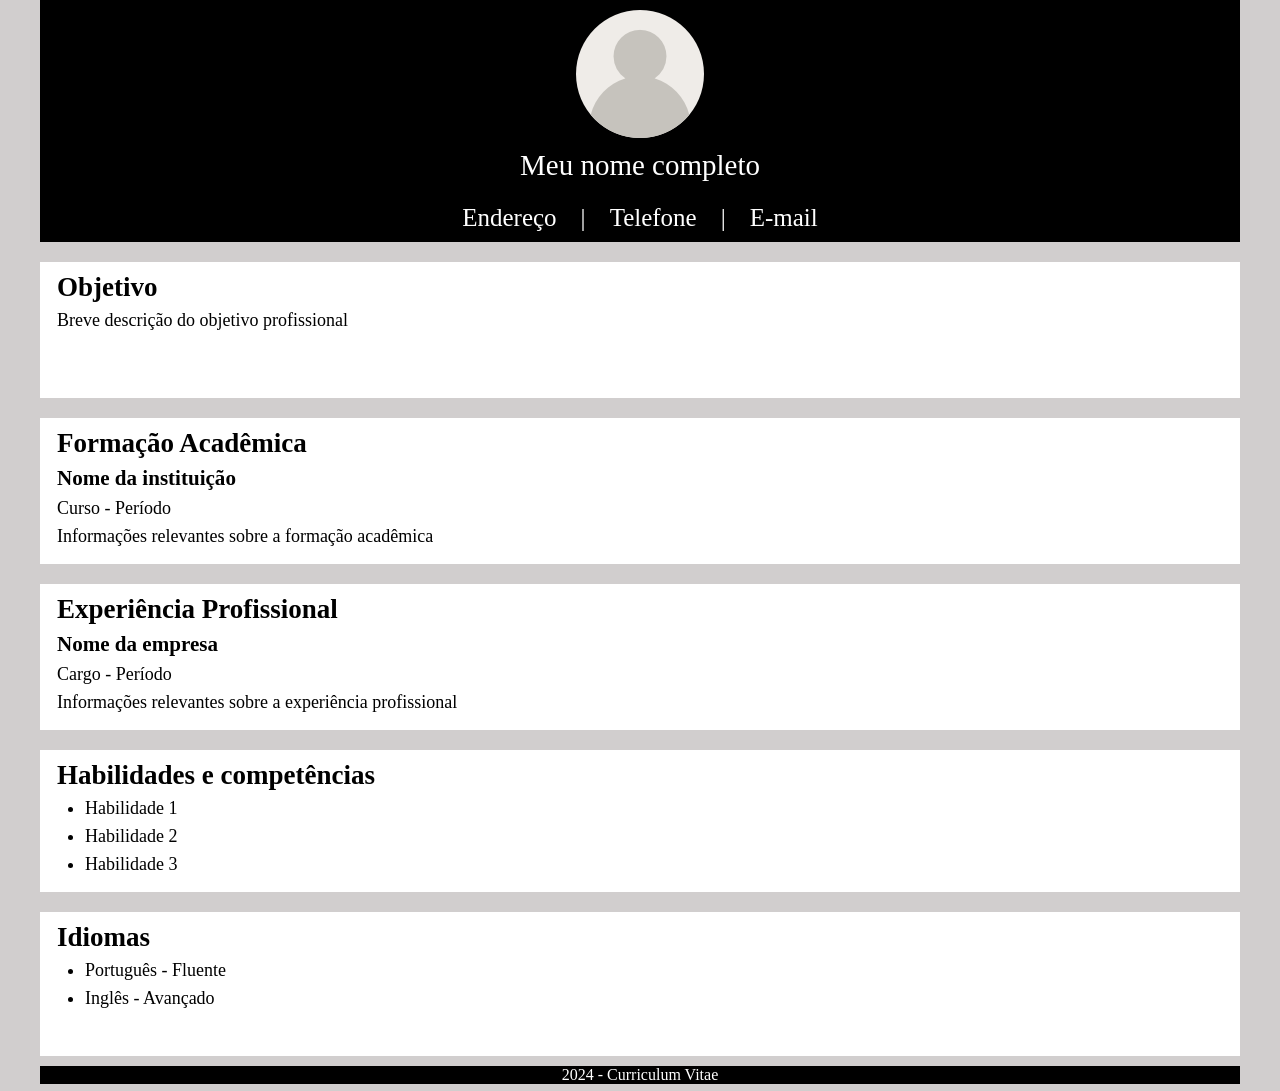
<file: atividade1/index.html>
<!DOCTYPE html>
<html lang="pt-BR">
<head>
    <meta charset="UTF-8">
    <meta name="viewport" content="width=device-width, initial-scale=1.0">
    <title>Currículo Pessoal</title>
    <link rel="stylesheet" href="style.css">
</head>
<body>
    <header>
        <img src="pfp.png" alt=""> 
        <h2 class="nome">Meu nome completo</h2>
            <span>Endereço</span>
            <span>|</span>
            <span>Telefone</span>
            <span>|</span>
            <span>E-mail</span>
    </header>
    <main>
        <section class="objetivo">
            <h1>Objetivo</h1>
            <p>Breve descrição do objetivo profissional</p>
        </section>

        <section>
            <h1>Formação Acadêmica</h1>
            <h3>Nome da instituição</h3>
            <p>Curso - Período</p>
            <p>Informações relevantes sobre a formação acadêmica</p>
        </section>

        <section>
            <h1>Experiência Profissional</h1>
            <h3>Nome da empresa</h3>
            <p>Cargo - Período</p>
            <p>Informações relevantes sobre a experiência profissional</p>
        </section>

        <section>
            <h1>Habilidades e competências</h1>
            <ul>
                <li>Habilidade 1</li>
                <li>Habilidade 2</li>
                <li>Habilidade 3</li>
            </ul>
        </section>

        <section class="idiomas">
            <h1>Idiomas</h1>
            <ul>
                <li>Português - Fluente</li>
                <li>Inglês - Avançado</li>
            </ul>
        </section>
    </main>
    <footer>
        <p>2024 - Curriculum Vitae</p>
    </footer>
</body>
</html>
</file>
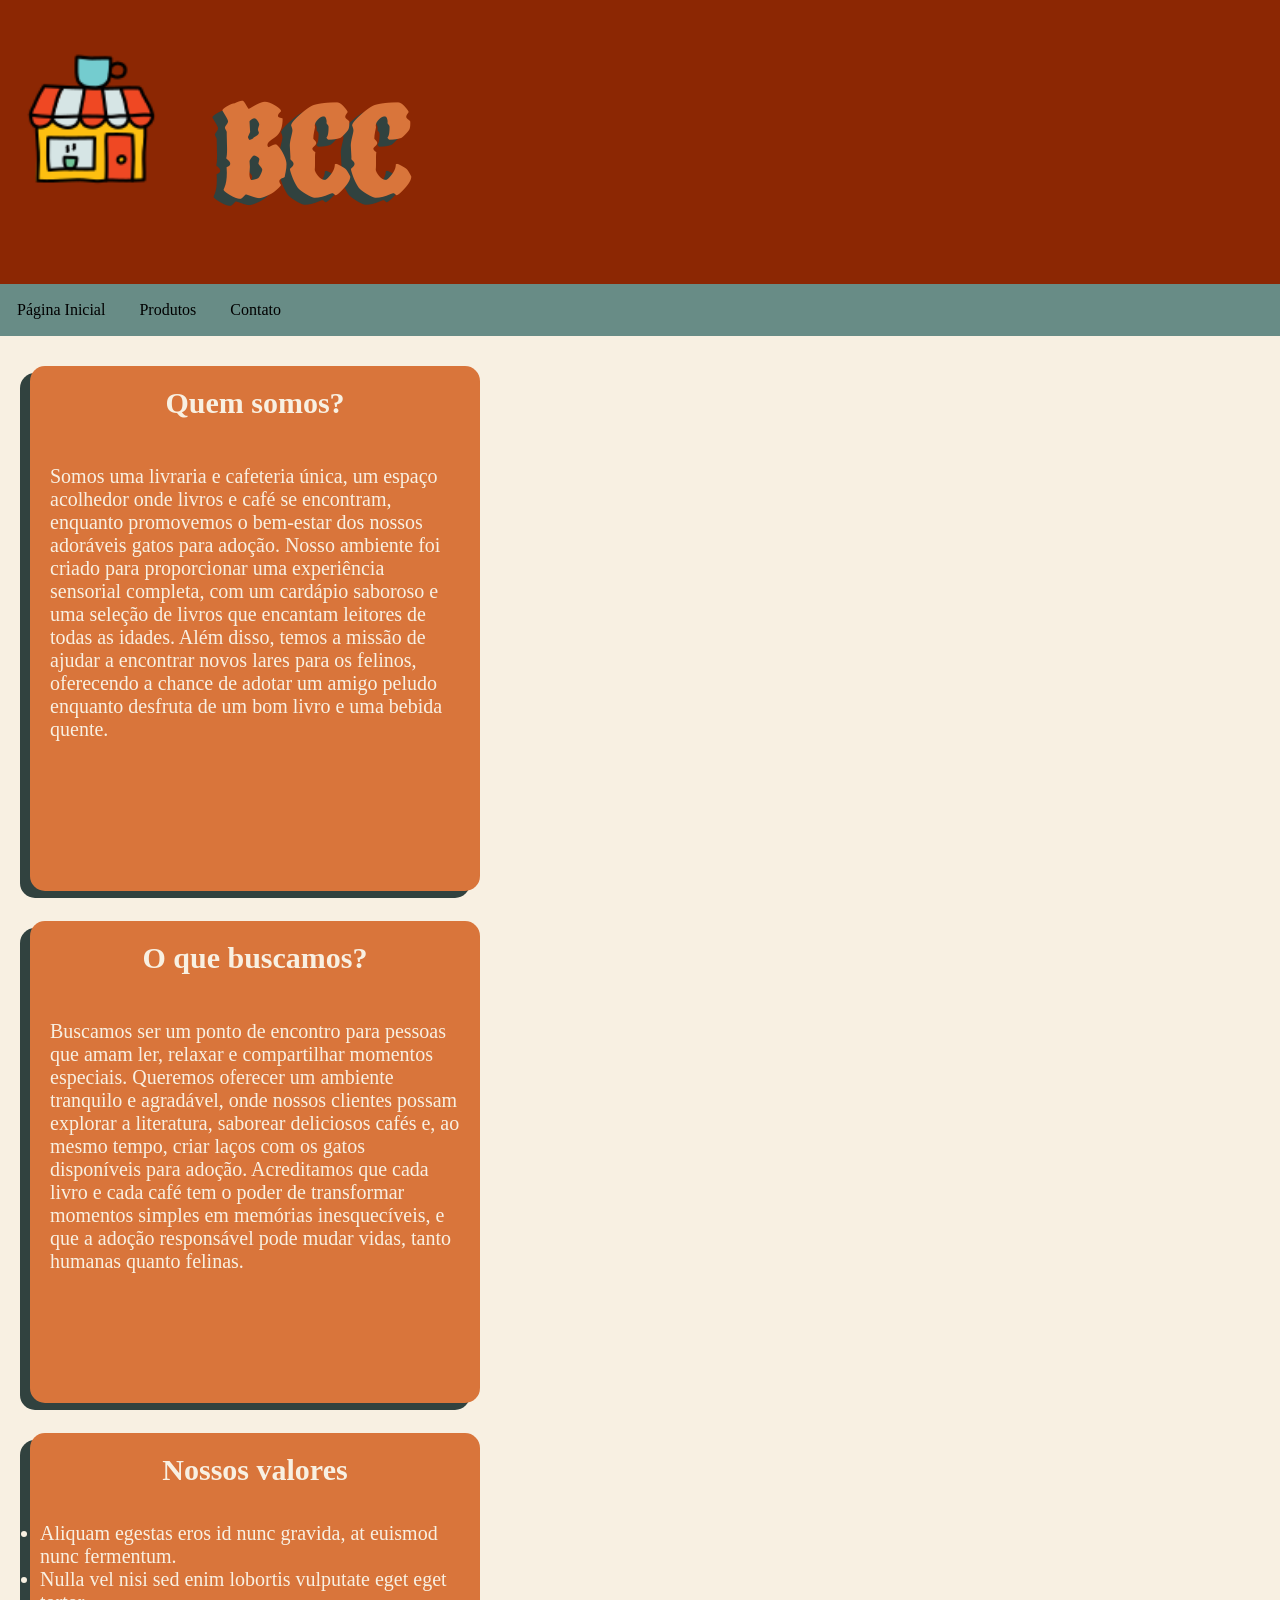
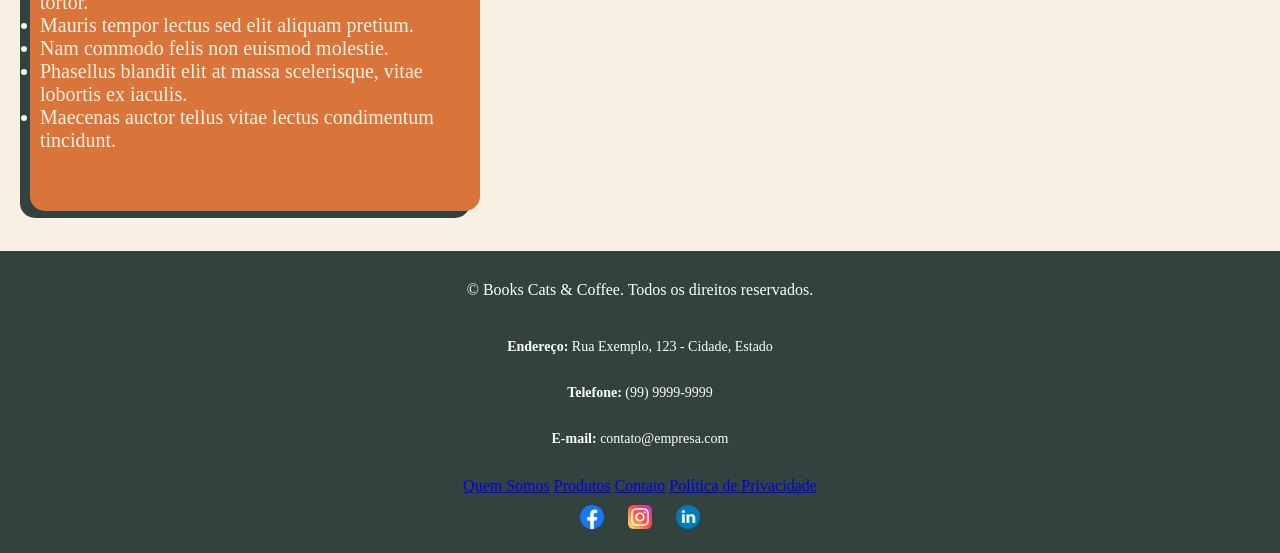
<file: atividade2/index.html>
<!DOCTYPE html>
<html lang="pt-br">
<head>
    <meta charset="UTF-8">
    <meta name="viewport" content="width=device-width, initial-scale=1.0">
    <title>LCC</title>
    <link rel="stylesheet" href="style.css">
    <link rel="stylesheet" href="home.css">

    <link rel="preconnect" href="https://fonts.googleapis.com">
    <link rel="preconnect" href="https://fonts.gstatic.com" crossorigin>
    <link href="https://fonts.googleapis.com/css2?family=Piedra&display=swap" rel="stylesheet">

    <link rel="shortcut icon" href="img/favicon.ico" type="image/x-icon">

</head>
<body>
    <header>
        <img src="img/icon.png" alt="">
        <h1 class="piedra-regular">BCC</h1>
    </header>

    <nav>
        <ul id="menu">
            <li><a href="index.html">Página Inicial</a></li>
            <li><a href="produtos.html">Produtos</a></li>
            <li><a href="contato.html">Contato</a></li>
        </ul>
    </nav>

    <main>
        
        <section id="quem_somos">
            <h1>Quem somos?</h1>
                <p>
                    Somos uma livraria e cafeteria única, um espaço acolhedor onde livros e café se encontram, enquanto promovemos o bem-estar dos nossos adoráveis gatos para adoção. Nosso ambiente foi criado para proporcionar uma experiência sensorial completa, com um cardápio saboroso e uma seleção de livros que encantam leitores de todas as idades. Além disso, temos a missão de ajudar a encontrar novos lares para os felinos, oferecendo a chance de adotar um amigo peludo enquanto desfruta de um bom livro e uma bebida quente.
                </p>
            <img src="img/cat.png" alt="">
        </section>

        <section id="buscamos">
            <h1>O que buscamos?</h1>
                <p>
                    Buscamos ser um ponto de encontro para pessoas que amam ler, relaxar e compartilhar momentos especiais. Queremos oferecer um ambiente tranquilo e agradável, onde nossos clientes possam explorar a literatura, saborear deliciosos cafés e, ao mesmo tempo, criar laços com os gatos disponíveis para adoção. Acreditamos que cada livro e cada café tem o poder de transformar momentos simples em memórias inesquecíveis, e que a adoção responsável pode mudar vidas, tanto humanas quanto felinas.
                </p>
            <img src="img/books.png" alt="">
        </section>

        <section id="valores">
            <h1>Nossos valores</h1>
                <ul>
                    <li>Aliquam egestas eros id nunc gravida, at euismod nunc fermentum.</li>
                    <li>Nulla vel nisi sed enim lobortis vulputate eget eget tortor.</li>
                    <li>Mauris tempor lectus sed elit aliquam pretium.</li>
                    <li>Nam commodo felis non euismod molestie.</li>
                    <li>Phasellus blandit elit at massa scelerisque, vitae lobortis ex iaculis.</li>
                    <li>Maecenas auctor tellus vitae lectus condimentum tincidunt.</li>
                </ul>
            <img src="img/coffee.png" alt="">
        </section>

    </main>

    <footer>
        <div class="footer-container">
            <p>&copy; Books Cats & Coffee. Todos os direitos reservados.</p>
            
            <div class="footer-info">
                <p><strong>Endereço:</strong> Rua Exemplo, 123 - Cidade, Estado</p>
                <p><strong>Telefone:</strong> (99) 9999-9999</p>
                <p><strong>E-mail:</strong> contato@empresa.com</p>
            </div>
    
            <nav class="footer-nav">
                <a href="index.html">Quem Somos</a>
                <a href="produtos.html">Produtos</a>
                <a href="contato.html">Contato</a>
                <a href="#">Política de Privacidade</a>
            </nav>
    
            <div class="rede-social">
                <a href="#"><img src="img/icone-facebook.png" alt="Facebook"></a>
                <a href="#"><img src="img/icone-instagram.png" alt="Instagram"></a>
                <a href="#"><img src="img/icone-linkedin.png" alt="LinkedIn"></a>
            </div>
        </div>
    </footer>
    
</body>
</html>
</file>
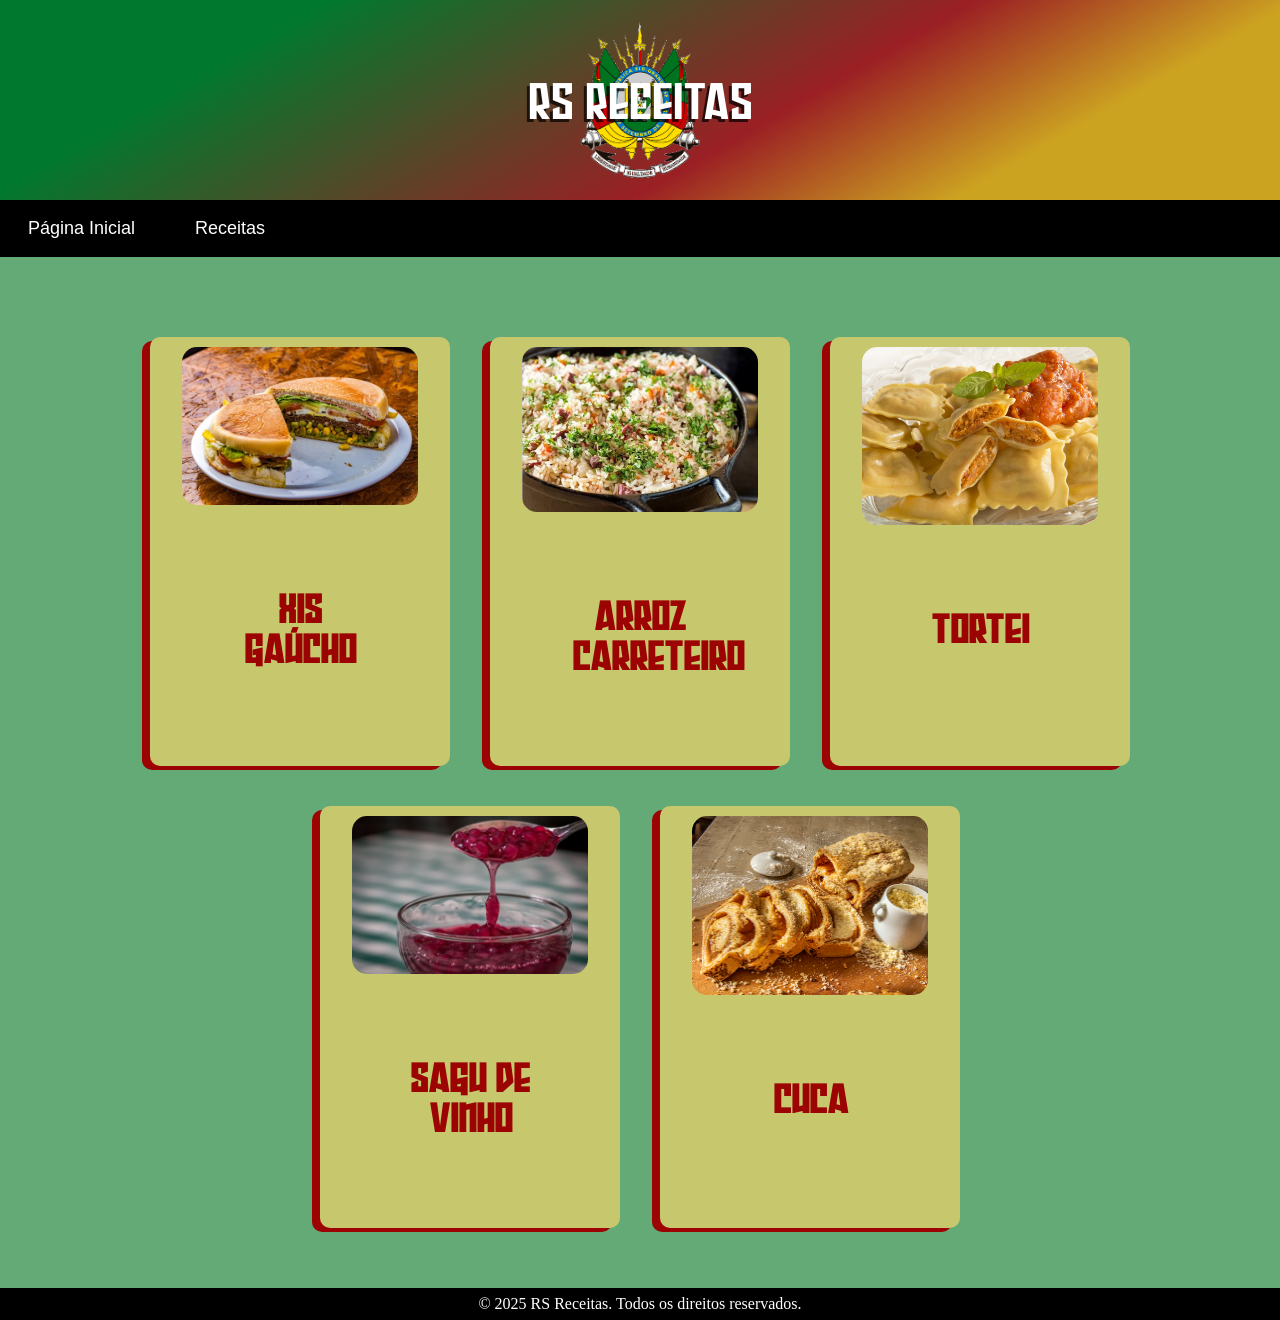
<file: atividade3/index.html>
<!DOCTYPE html>
<html lang="pt-br">
<head>
    <meta charset="UTF-8">
    <meta name="viewport" content="width=device-width, initial-scale=1.0">
    <title>RS Receitas</title>
    <link rel="stylesheet" href="css/home.css">
    <link rel="stylesheet" href="css/style.css">
    <link rel="shortcut icon" href="img/logo.png" type="image/x-icon">
</head>
<body>

    <header class="header">
        <div class="overlay"></div>
        <img src="img/simbolo-rs.png" alt="Símbolo do RS" class="logo">
        <h1 class="title">RS Receitas</h1>
    </header>

    <nav class="navbar">
        <ul class="nav-list">
            <li><a href="index.html" class="nav-item">Página Inicial</a></li>
            <li class="nav-item-dropdown">
                <a href="#" class="nav-item">Receitas</a>
                <ul class="dropdown">
                    <li><a href="receitas/xis-gaucho.html" class="dropdown-item">Xis Gaúcho</a></li>
                    <li><a href="receitas/arroz-carreteiro.html" class="dropdown-item">Arroz Carreteiro</a></li>
                    <li><a href="receitas/tortei.html" class="dropdown-item">Tortei</a></li>
                    <li><a href="receitas/sagu-vinho.html" class="dropdown-item">Sagu de Vinho</a></li>
                    <li><a href="receitas/cuca.html" class="dropdown-item">Cuca</a></li>
                </ul>
            </li>
        </ul>
    </nav>

    <main>  

        <div class="card-container">
            <a class="card" href="receitas/xis-gaucho.html"> 
                <img src="img/xis-gaucho.png" alt="">
                <div class="card-content">
                    <h2><strong>Xis Gaúcho</strong></h2>
                </div>
            </a>
        
            <a class="card" href="receitas/arroz-carreteiro.html"> 
                <img src="img/arroz-carreteiro.png" alt="">
                <div class="card-content">
                    <h2><strong>Arroz Carreteiro</strong></h2>
                </div>
            </a>
        
            <a class="card" href="receitas/tortei.html">
                <img src="img/tortei.png" alt="">
                <div class="card-content">
                    <h2><strong>Tortei</strong></h2>
                </div>
            </a>
        
            <a class="card" href="receitas/sagu-vinho.html">
                <img src="img/sagu-vinho.png" alt="">
                <div class="card-content">
                    <h2><strong>Sagu de Vinho</strong></h2>
                </div>
            </a>
        
            <a class="card" href="receitas/cuca.html">
                <img src="img/cuca.png" alt="">
                <div class="card-content">
                    <h2><strong>Cuca</strong></h2>
                </div>
            </a>
        </div>
        
    </main>
    <footer>
        <p>© 2025 RS Receitas. Todos os direitos reservados.</p>
    </footer>
</body>
</html>
</file>
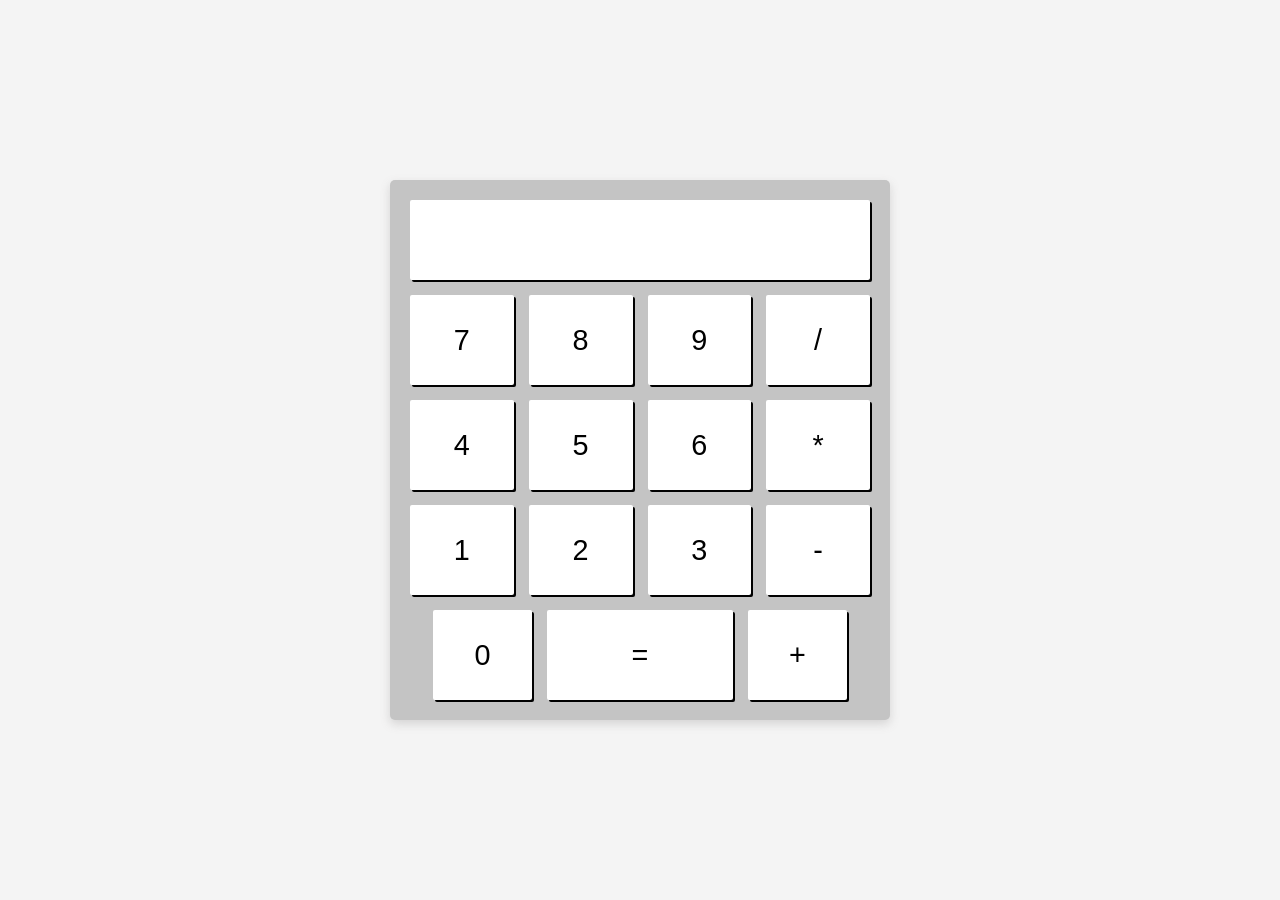
<file: atividade4/index.html>
<!DOCTYPE html>
<html lang="pt-br">
<head>
    <meta charset="UTF-8">
    <meta name="viewport" content="width=device-width, initial-scale=1.0">
    <title>Calculadora</title>
    <link rel="stylesheet" href="style.css">
</head>
<body>
    <div class="calculadora">
        <div class="display"></div>
        <div class="buttons">
            <button>7</button>
            <button>8</button>
            <button>9</button>
            <button>/</button>
            <button>4</button>
            <button>5</button>
            <button>6</button>
            <button>*</button>
            <button>1</button>
            <button>2</button>
            <button>3</button>
            <button>-</button>
        </div>
        <div class="last-row">
            <button class="zero">0</button>
            <button class="igual">=</button>
            <button class="adicao">+</button>
        </div>
    </div>
</body>
</html>
</file>
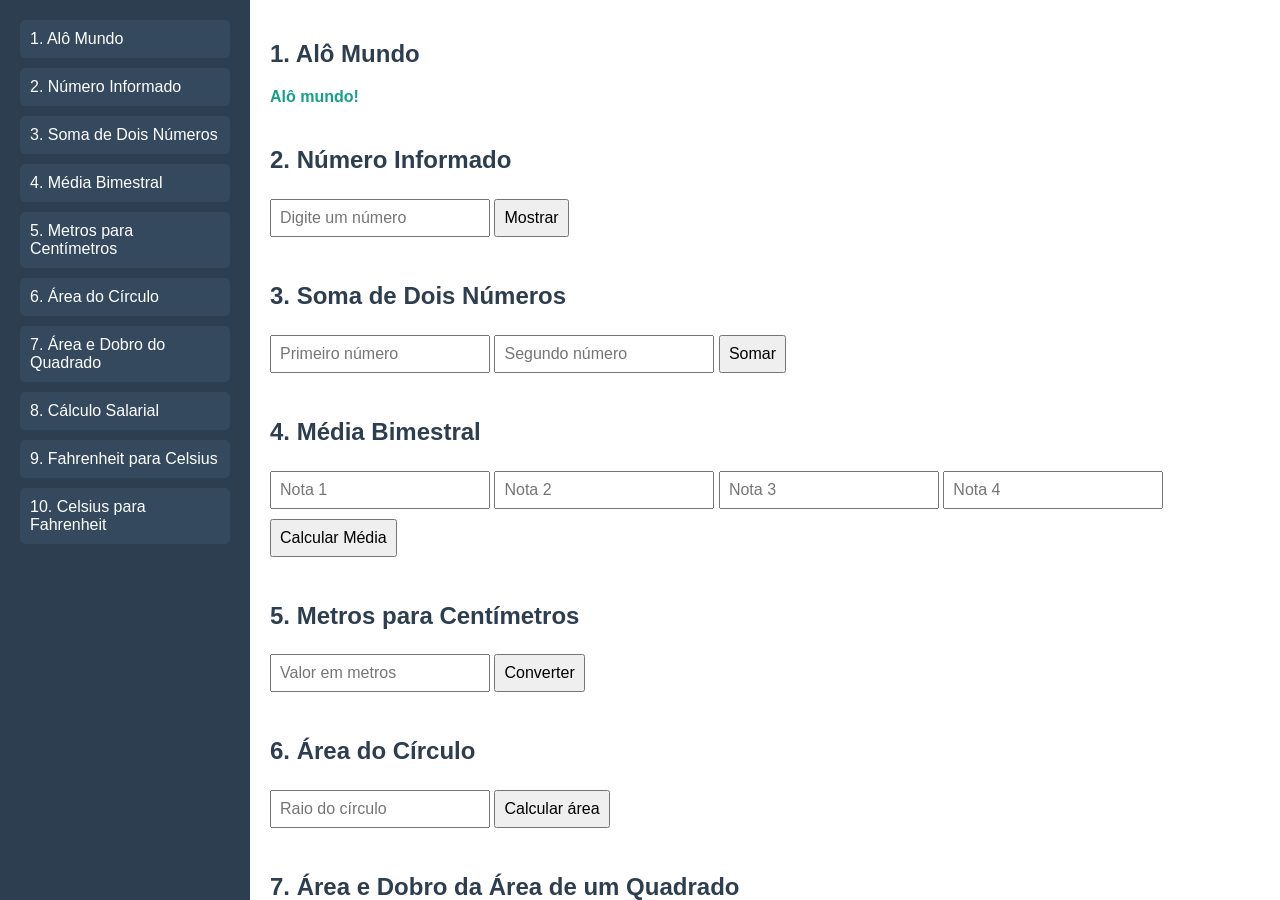
<file: atividade6/index.html>
<!DOCTYPE html>
<html lang="pt-BR">
<head>
  <meta charset="UTF-8" />
  <meta name="viewport" content="width=device-width, initial-scale=1.0" />
  <title>Atividades Interativas</title>
  <link rel="stylesheet" href="style.css" />
</head>
<body>
  <nav>
    <a href="#at1">1. Alô Mundo</a>
    <a href="#at2">2. Número Informado</a>
    <a href="#at3">3. Soma de Dois Números</a>
    <a href="#at4">4. Média Bimestral</a>
    <a href="#at5">5. Metros para Centímetros</a>
    <a href="#at6">6. Área do Círculo</a>
    <a href="#at7">7. Área e Dobro do Quadrado</a>
    <a href="#at8">8. Cálculo Salarial</a>
    <a href="#at9">9. Fahrenheit para Celsius</a>
    <a href="#at10">10. Celsius para Fahrenheit</a>
  </nav>

  <main>
    <section id="at1"><h2>1. Alô Mundo</h2><div class="resultado">Alô mundo!</div></section>

    <section id="at2">
      <h2>2. Número Informado</h2>
      <input type="number" id="numero2" placeholder="Digite um número" />
      <button onclick="mostrarNumero()">Mostrar</button>
      <div id="res2" class="resultado"></div>
    </section>

    <section id="at3">
      <h2>3. Soma de Dois Números</h2>
      <input type="number" id="n3a" placeholder="Primeiro número" />
      <input type="number" id="n3b" placeholder="Segundo número" />
      <button onclick="somar()">Somar</button>
      <div id="res3" class="resultado"></div>
    </section>

    <section id="at4">
      <h2>4. Média Bimestral</h2>
      <input type="number" id="n4a" placeholder="Nota 1" />
      <input type="number" id="n4b" placeholder="Nota 2" />
      <input type="number" id="n4c" placeholder="Nota 3" />
      <input type="number" id="n4d" placeholder="Nota 4" />
      <button onclick="media()">Calcular Média</button>
      <div id="res4" class="resultado"></div>
    </section>

    <section id="at5">
      <h2>5. Metros para Centímetros</h2>
      <input type="number" id="n5" placeholder="Valor em metros" />
      <button onclick="converterMetros()">Converter</button>
      <div id="res5" class="resultado"></div>
    </section>

    <section id="at6">
      <h2>6. Área do Círculo</h2>
      <input type="number" id="raio" placeholder="Raio do círculo" />
      <button onclick="areaCirculo()">Calcular área</button>
      <div id="res6" class="resultado"></div>
    </section>

    <section id="at7">
      <h2>7. Área e Dobro da Área de um Quadrado</h2>
      <input type="number" id="lado" placeholder="Lado do quadrado" />
      <button onclick="areaQuadrado()">Calcular</button>
      <div id="res7" class="resultado"></div>
    </section>

    <section id="at8">
      <h2>8. Cálculo Salarial</h2>
      <input type="number" id="valorHora" placeholder="Valor por hora" />
      <input type="number" id="horasMes" placeholder="Horas no mês" />
      <button onclick="calcularSalario()">Calcular Salário</button>
      <div id="res8" class="resultado"></div>
    </section>

    <section id="at9">
      <h2>9. Fahrenheit para Celsius</h2>
      <input type="number" id="f" placeholder="Temperatura em Fahrenheit" />
      <button onclick="fToC()">Converter</button>
      <div id="res9" class="resultado"></div>
    </section>

    <section id="at10">
      <h2>10. Celsius para Fahrenheit</h2>
      <input type="number" id="c" placeholder="Temperatura em Celsius" />
      <button onclick="cToF()">Converter</button>
      <div id="res10" class="resultado"></div>
    </section>
  </main>

  <script src="script.js"></script>
</body>
</html>
</file>
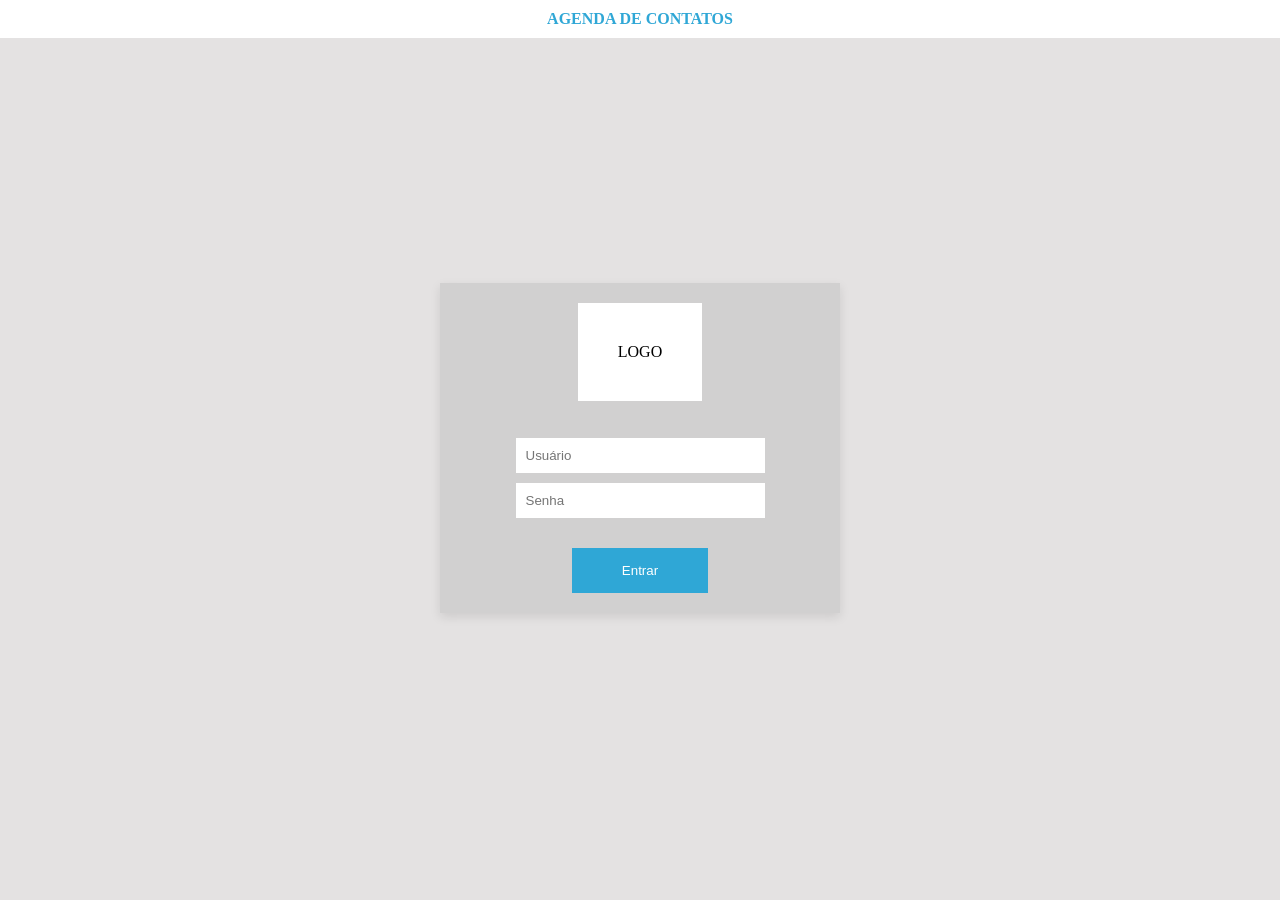
<file: atividade9.v2/index.html>
<!DOCTYPE html>
<html lang="pt-br">
<head>
    <meta charset="UTF-8">
    <meta name="viewport" content="width=device-width, initial-scale=1.0">
    <title>Sistema de Cadastros com Array</title>
    <link rel="stylesheet" href="styles/style.css">
</head>
<body>
    <header>
        <h1 class="titulo">AGENDA DE CONTATOS</h1>
    </header>

    <div class="wrapper">
        <div class="container">
            <div class="logo">
                <p>LOGO</p>
            </div>

            <div>
                <form action="" id="login">
                    <input type="text" id="usuario" placeholder="Usuário" required>
                    <input type="password" id="senha" placeholder="Senha" required>
                    
                    <div id="msg-erro" style="color: red; margin-bottom: 10px;"></div>

                    <button type="submit" id="button">Entrar</button>
                </form>
            </div>
        </div>
    </div>     
    <script src="scripts/index.js"></script>
</body>
</html>
</file>
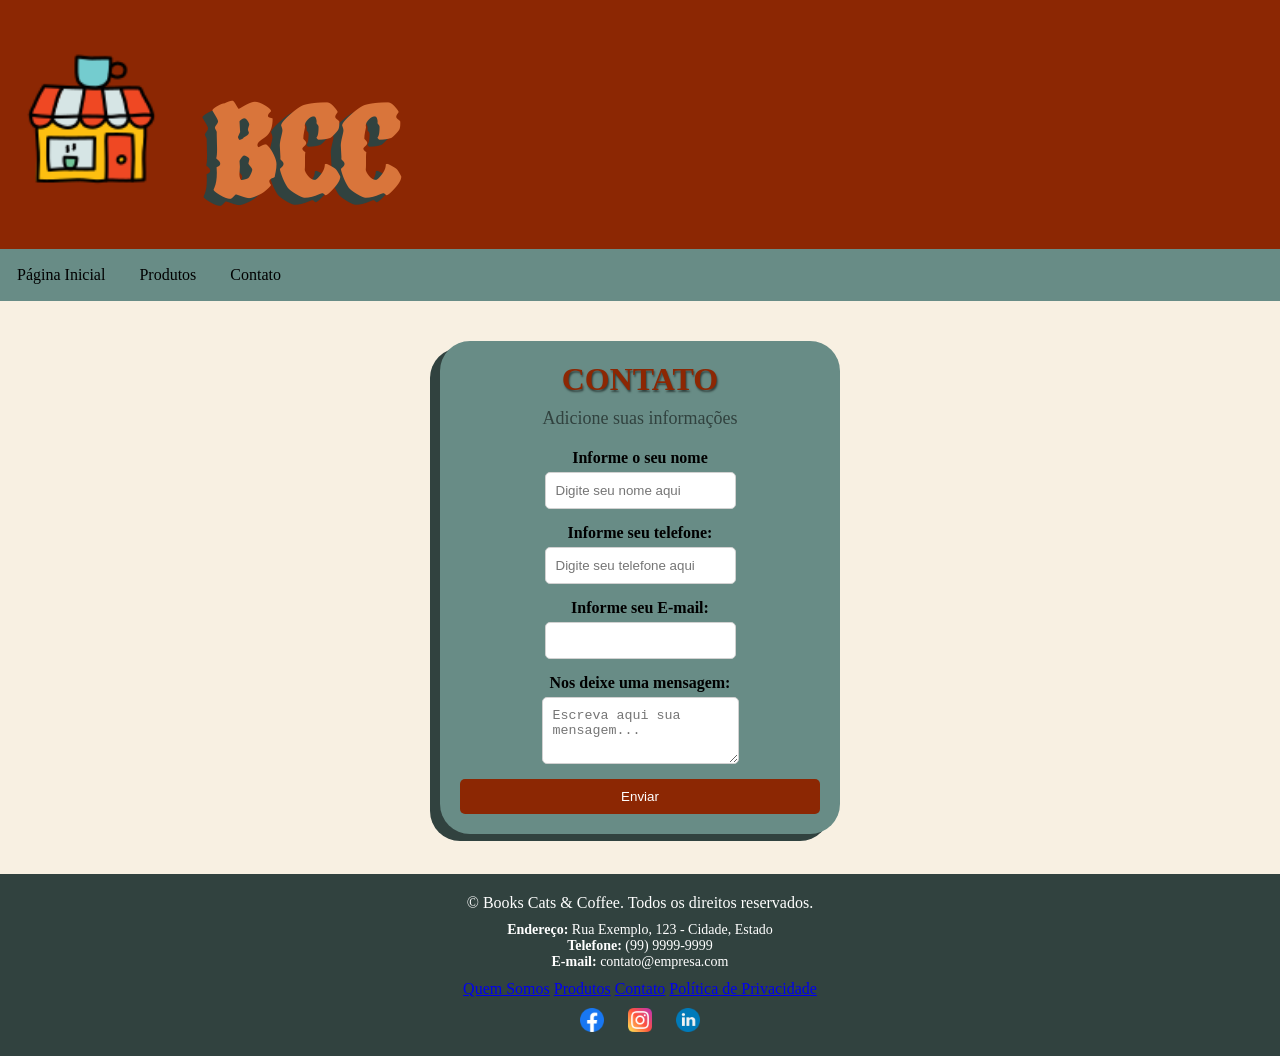
<file: atividade2/contato.html>
<!DOCTYPE html>
<html lang="pt-br">
<head>
    <meta charset="UTF-8">
    <meta name="viewport" content="width=device-width, initial-scale=1.0">
    <title>LCC</title>
    <link rel="stylesheet" href="style.css">
    <link rel="stylesheet" href="contato.css">

    <link rel="preconnect" href="https://fonts.googleapis.com">
    <link rel="preconnect" href="https://fonts.gstatic.com" crossorigin>
    <link href="https://fonts.googleapis.com/css2?family=Piedra&display=swap" rel="stylesheet">

    <link rel="shortcut icon" href="img/favicon.ico" type="image/x-icon">

</head>
<body>
    <header>
        <img src="img/icon.png" alt="">
        <h1 class="piedra-regular">BCC</h1>
    </header>

    <nav>
        <ul id="menu">
            <li><a href="index.html">Página Inicial</a></li>
            <li><a href="produtos.html">Produtos</a></li>
            <li><a href="contato.html">Contato</a></li>
        </ul>
    </nav>

    <main>

        <div>
            <h1 id="titulo">Contato</h1>
            <p id="subtitulo">Adicione suas informações</p>
        </div>

        <form action="#">
            <div class="campo">
                <label for="nome">Informe o seu nome</label>
                <input id="nome" type="text" placeholder="Digite seu nome aqui" required>
            </div>

            <div class="campo">
                <label for="telefone">Informe seu telefone:</label>
                <input id="telefone" type="text" placeholder="Digite seu telefone aqui" required>
            </div>

            <div class="campo">
                <label for="email">Informe seu E-mail:</label>
                <input id="email" type="email" required>
            </div>

            <div class="campo">
                <label for="mensagem">Nos deixe uma mensagem:</label>
                <textarea name="observacoes" id="observacoes" rows="3" placeholder="Escreva aqui sua mensagem..."></textarea>
            </div>

            <button type="submit" class="botao">Enviar</button>

        </form>

    </main>

    <footer>
        <div class="footer-container">
            <p>&copy; Books Cats & Coffee. Todos os direitos reservados.</p>
            
            <div class="footer-info">
                <p><strong>Endereço:</strong> Rua Exemplo, 123 - Cidade, Estado</p>
                <p><strong>Telefone:</strong> (99) 9999-9999</p>
                <p><strong>E-mail:</strong> contato@empresa.com</p>
            </div>
    
            <nav class="footer-nav">
                <a href="index.html">Quem Somos</a>
                <a href="produtos.html">Produtos</a>
                <a href="contato.html">Contato</a>
                <a href="#">Política de Privacidade</a>
            </nav>
    
            <div class="rede-social">
                <a href="#"><img src="img/icone-facebook.png" alt="Facebook"></a>
                <a href="#"><img src="img/icone-instagram.png" alt="Instagram"></a>
                <a href="#"><img src="img/icone-linkedin.png" alt="LinkedIn"></a>
            </div>
        </div>
    </footer>
    
</body>
</html>
</file>
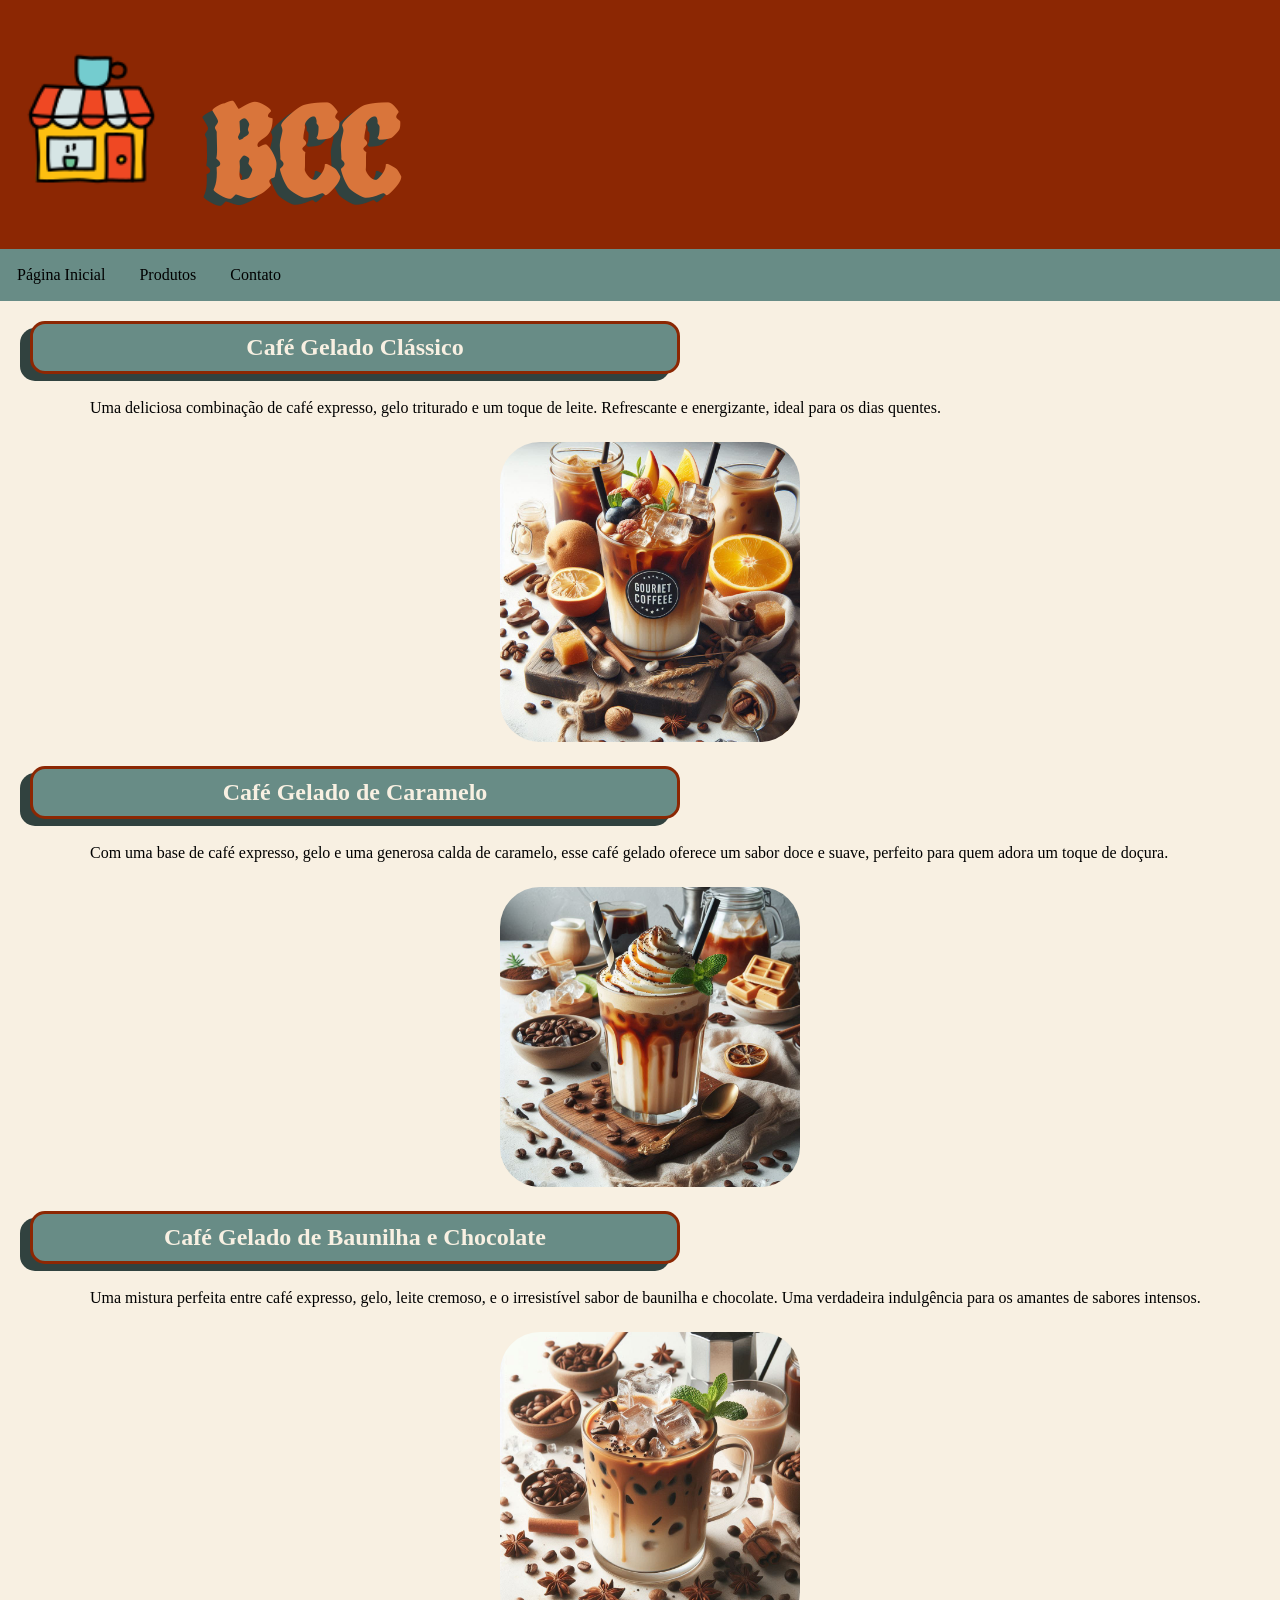
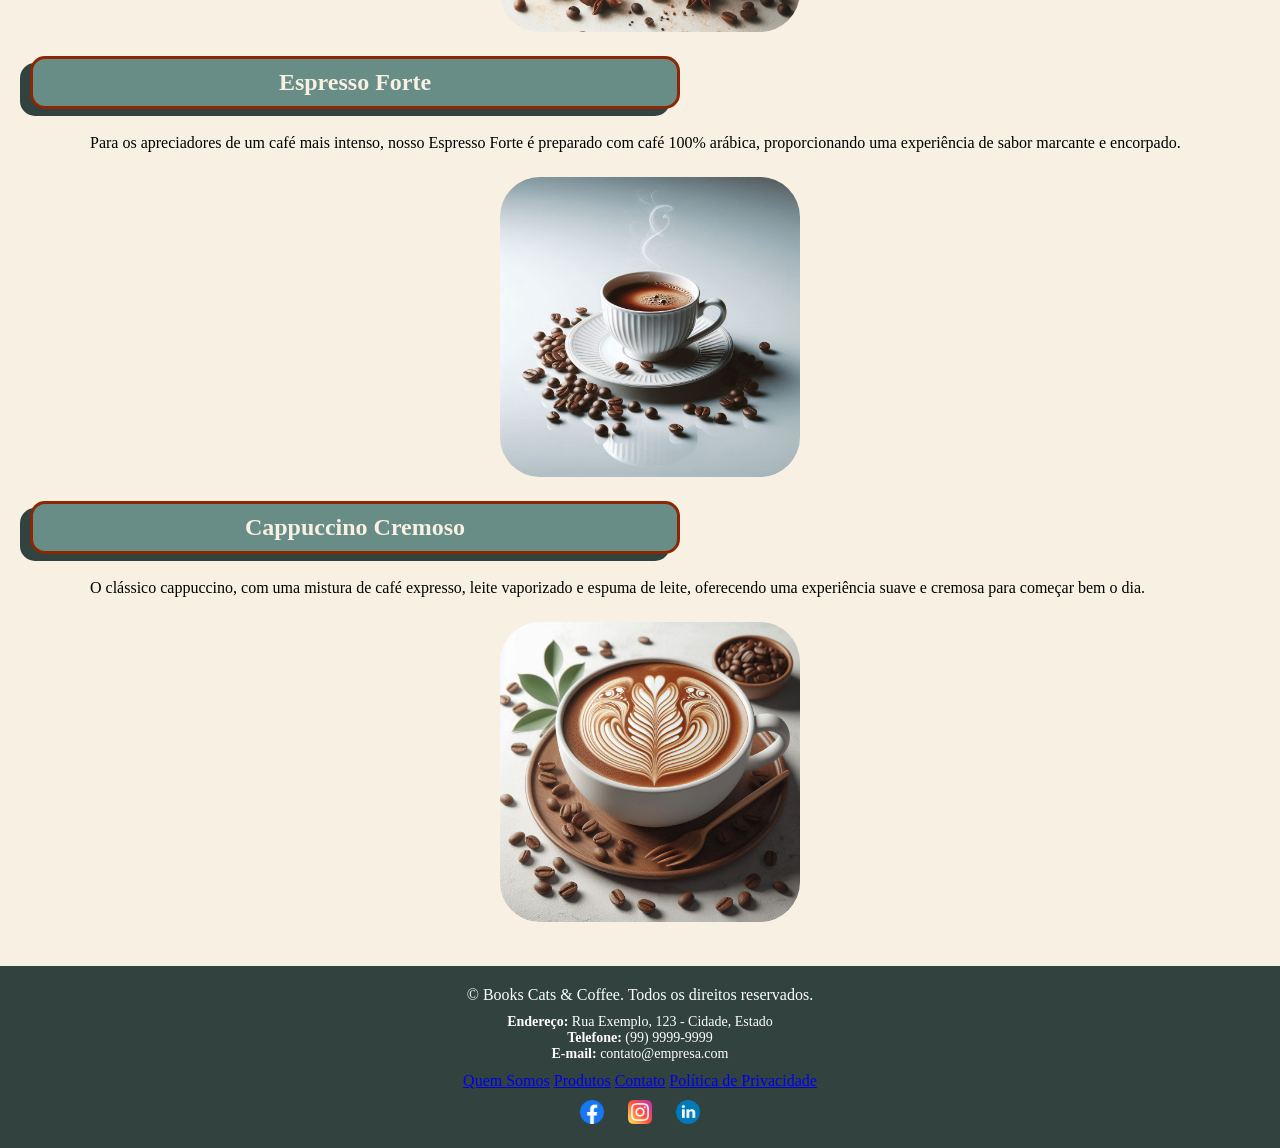
<file: atividade2/produtos.html>
<!DOCTYPE html>
<html lang="pt-br">
<head>
    <meta charset="UTF-8">
    <meta name="viewport" content="width=device-width, initial-scale=1.0">
    <title>LCC</title>
    <link rel="stylesheet" href="style.css">
    <link rel="stylesheet" href="produtos.css">

    <link rel="preconnect" href="https://fonts.googleapis.com">
    <link rel="preconnect" href="https://fonts.gstatic.com" crossorigin>
    <link href="https://fonts.googleapis.com/css2?family=Piedra&display=swap" rel="stylesheet">

    <link rel="shortcut icon" href="img/favicon.ico" type="image/x-icon">

</head>
<body>
    <header>
        <img src="img/icon.png" alt="">
        <h1 class="piedra-regular">BCC</h1>
    </header>

    <nav>
        <ul id="menu">
            <li><a href="index.html">Página Inicial</a></li>
            <li><a href="produtos.html">Produtos</a></li>
            <li><a href="contato.html">Contato</a></li>
        </ul>
    </nav>

<main>

    <section class="produtos">
        <h1>Café Gelado Clássico</h1>
        <p>Uma deliciosa combinação de café expresso, gelo triturado e um toque de leite. Refrescante e energizante, ideal para os dias quentes.</p>
        <img src="img/coffee5.png" alt="">
    </section>

    <section class="produtos">
        <h1>Café Gelado de Caramelo</h1>
        <p>Com uma base de café expresso, gelo e uma generosa calda de caramelo, esse café gelado oferece um sabor doce e suave, perfeito para quem adora um toque de doçura.</p>
        <img src="img/coffee4.png" alt="">
    </section>

    <section class="produtos">
        <h1>Café Gelado de Baunilha e Chocolate</h1>
        <p>Uma mistura perfeita entre café expresso, gelo, leite cremoso, e o irresistível sabor de baunilha e chocolate. Uma verdadeira indulgência para os amantes de sabores intensos.</p>
        <img src="img/coffee3.png" alt="">
    </section>

    <section class="produtos">
        <h1>Espresso Forte</h1>
        <p>Para os apreciadores de um café mais intenso, nosso Espresso Forte é preparado com café 100% arábica, proporcionando uma experiência de sabor marcante e encorpado.</p>
        <img src="img/coffee2.png" alt="">
    </section>

    <section class="produtos">
        <h1>Cappuccino Cremoso</h1>
        <p>O clássico cappuccino, com uma mistura de café expresso, leite vaporizado e espuma de leite, oferecendo uma experiência suave e cremosa para começar bem o dia.</p>
        <img src="img/coffee1.png" alt="">
    </section>

</main> 

<footer>
    <div class="footer-container">
        <p>&copy; Books Cats & Coffee. Todos os direitos reservados.</p>
        
        <div class="footer-info">
            <p><strong>Endereço:</strong> Rua Exemplo, 123 - Cidade, Estado</p>
            <p><strong>Telefone:</strong> (99) 9999-9999</p>
            <p><strong>E-mail:</strong> contato@empresa.com</p>
        </div>

        <nav class="footer-nav">
            <a href="index.html">Quem Somos</a>
            <a href="produtos.html">Produtos</a>
            <a href="contato.html">Contato</a>
            <a href="#">Política de Privacidade</a>
        </nav>

        <div class="rede-social">
            <a href="#"><img src="img/icone-facebook.png" alt="Facebook"></a>
            <a href="#"><img src="img/icone-instagram.png" alt="Instagram"></a>
            <a href="#"><img src="img/icone-linkedin.png" alt="LinkedIn"></a>
        </div>
    </div>
</footer>

</body>
</file>
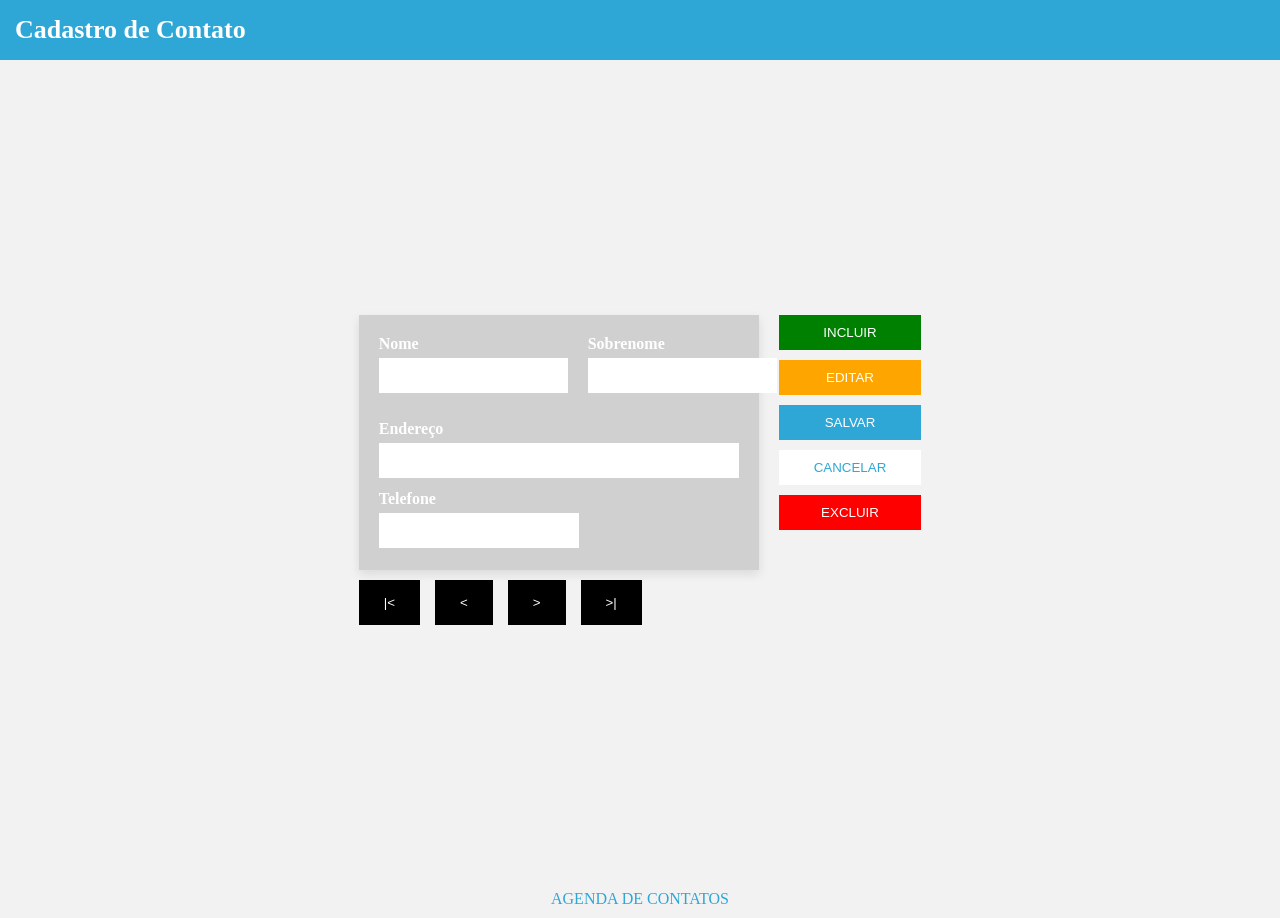
<file: atividade9.v2/cadastro.html>
<!DOCTYPE html>
<html lang="pt-br">
<head>
    <meta charset="UTF-8">
    <meta name="viewport" content="width=device-width, initial-scale=1.0">
    <title>Cadastro de Contato</title>
    <link rel="stylesheet" href="styles/cadastro.css">
</head>
<body>
    <header>
        <h1 id="titulo">Cadastro de Contato</h1>
    </header>

    <div class="wrapper">
        <div class="container">

            <form id='form'action="">
                <div class="form-bloco">
                    <div class="form-main">
                        <div class="nome-e-sobrenome">
                            <div class="nome">
                                <label for="usuario">Nome</label>
                                <input type="text" id="usuario" required>
                            </div>
                            <div class="sobrenome">
                                <label for="sobrenome">Sobrenome</label>
                                <input type="text" id="sobrenome" required>
                            </div>
                        </div>

                        <div class="endereco">
                            <label for="endereco">Endereço</label>
                            <input type="text" id="endereco" required>
                        </div>

                        <div class="telefone">
                            <label for="telefone">Telefone</label>
                            <input type="tel" id="telefone" required>
                        </div>
                    </div>

                    <div class="button-inferior">
                        <button type="submit" id="button-primeiro" class="button-navegacao">|<</button>
                        <button type="submit" id="button-anterior" class="button-navegacao"><</button>
                        <button type="submit" id="button-proximo" class="button-navegacao">></button>
                        <button type="submit" id="button-ultimo" class="button-navegacao">>|</button>
                    </div>
                </div>

                <div class="button-superior">
                    <button type="submit" id="button-incluir" class="button-lateral">INCLUIR</button>
                    <button type="submit" id="button-editar" class="button-lateral">EDITAR</button>
                    <button type="submit" id="button-salvar" class="button-lateral">SALVAR</button>
                    <button type="submit" id="button-cancelar" class="button-lateral">CANCELAR</button>
                    <button type="submit" id="button-excluir" class="button-lateral">EXCLUIR</button>
                </div>
            </form>

        </div>
    </div>
    <footer>
        <p class="footer">AGENDA DE CONTATOS</p>
    </footer>

    <script src="scripts/cadastros.js"></script>
</body>
</html>
</file>
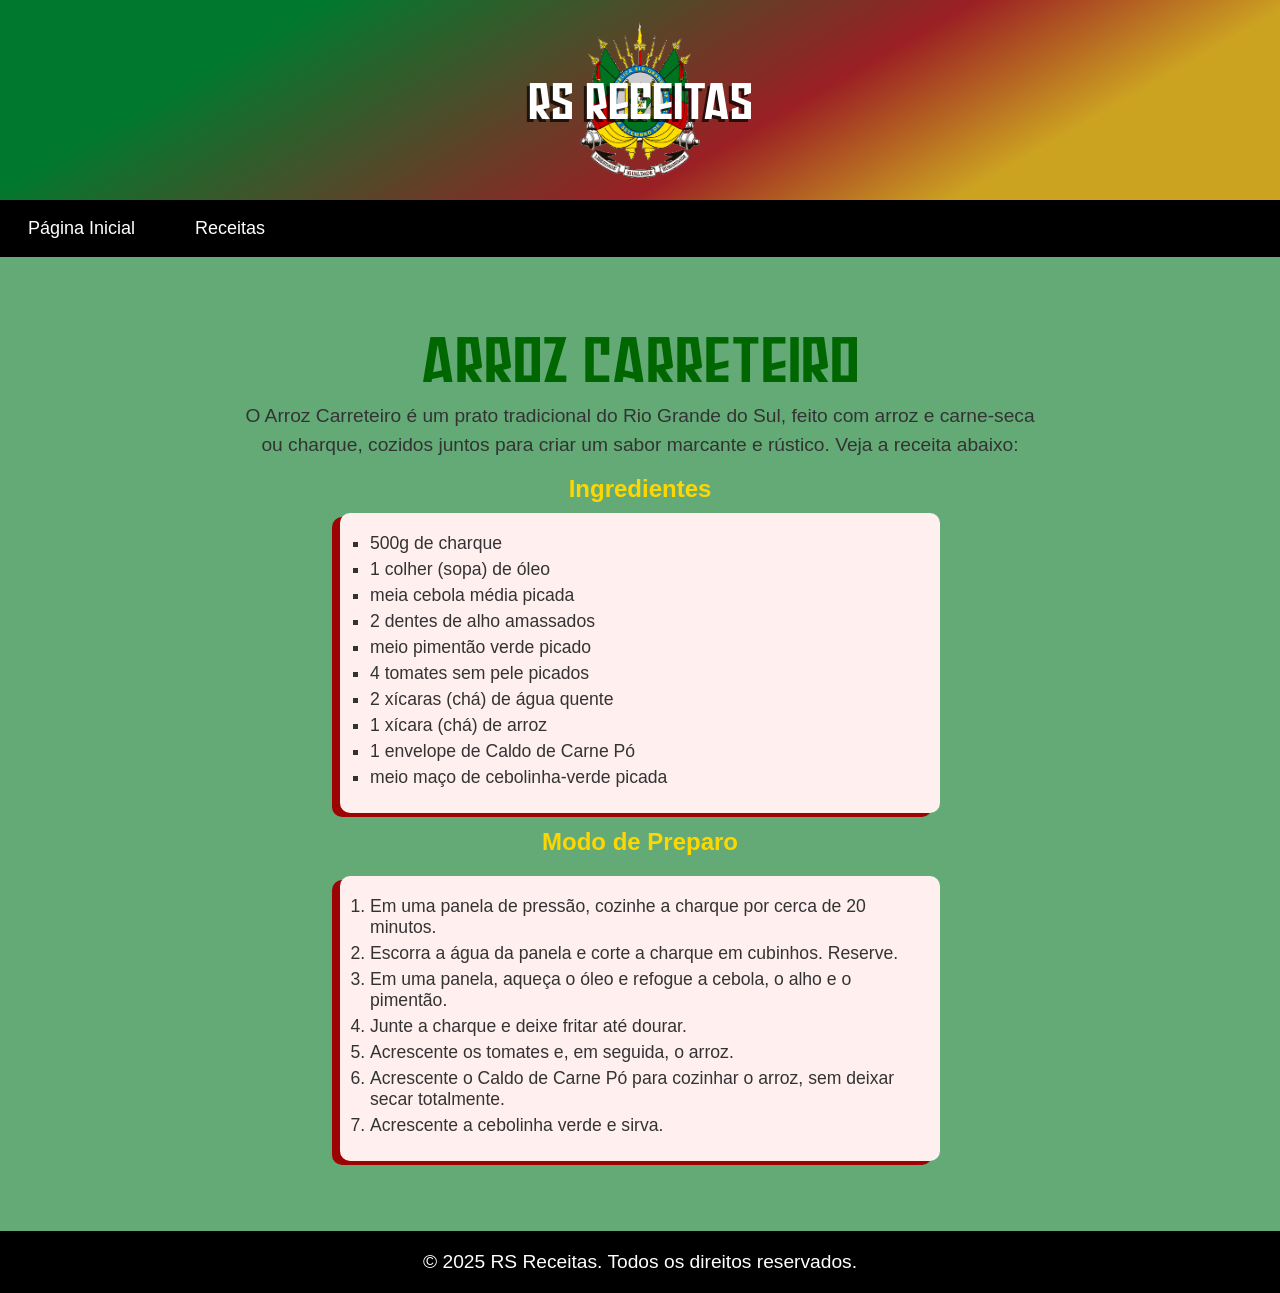
<file: atividade3/receitas/arroz-carreteiro.html>
<!DOCTYPE html>
<html lang="pt-br">
<head>
    <meta charset="UTF-8">
    <meta name="viewport" content="width=device-width, initial-scale=1.0">
    <title>RS Receitas - Arroz Carreteiro</title>
    <link rel="stylesheet" href="../css/receita.css">
    <link rel="stylesheet" href="../css/style.css">

    <link rel="shortcut icon" href="../img/logo.png" type="image/x-icon">

</head>
<body>

    <header class="header">
        <div class="overlay"></div>
        <img src="../img/simbolo-rs.png" alt="Símbolo do RS" class="logo">
        <h1 class="title">RS Receitas</h1>
    </header>

    <nav class="navbar">
        <ul class="nav-list">
            <li><a href="../index.html" class="nav-item">Página Inicial</a></li>
            <li class="nav-item-dropdown">
                <a href="#" class="nav-item">Receitas</a>
                <ul class="dropdown">
                    <li><a href="../receitas/xis-gaucho.html" class="dropdown-item">Xis Gaúcho</a></li>
                    <li><a href="../receitas/arroz-carreteiro.html" class="dropdown-item">Arroz Carreteiro</a></li>
                    <li><a href="../receitas/tortei.html" class="dropdown-item">Tortei</a></li>
                    <li><a href="../receitas/sagu-vinho.html" class="dropdown-item">Sagu de Vinho</a></li>
                    <li><a href="../receitas/cuca.html" class="dropdown-item">Cuca</a></li>
                </ul>
            </li>
        </ul>
    </nav>
<body>

    <main>
        <h2>Arroz Carreteiro</h2>
        <p>O Arroz Carreteiro é um prato tradicional do Rio Grande do Sul, feito com arroz e carne-seca ou charque, cozidos juntos para criar um sabor marcante e rústico. Veja a receita abaixo:</p>
        <div class="subtitulo">
            <h3>Ingredientes</h3>
        </div>
        <div class="receita">
            <ul>
                <li>500g de charque</li>
                <li>1 colher (sopa) de óleo</li>
                <li>meia cebola média picada</li>
                <li>2 dentes de alho amassados</li>
                <li>meio pimentão verde picado</li>
                <li>4 tomates sem pele picados</li>
                <li>2 xícaras (chá) de água quente</li>
                <li>1 xícara (chá) de arroz</li>
                <li>1 envelope de Caldo de Carne Pó</li>
                <li>meio maço de cebolinha-verde picada</li>
            </ul>
        </div>
        <div class="subtitulo">
            <h3>Modo de Preparo</h3>
        </div>
        <div class="receita">
            <ol>
                <li>Em uma panela de pressão, cozinhe a charque por cerca de 20 minutos.</li>
                <li>Escorra a água da panela e corte a charque em cubinhos. Reserve.</li>
                <li>Em uma panela, aqueça o óleo e refogue a cebola, o alho e o pimentão.</li>
                <li>Junte a charque e deixe fritar até dourar.</li>
                <li>Acrescente os tomates e, em seguida, o arroz.</li>
                <li>Acrescente o Caldo de Carne Pó para cozinhar o arroz, sem deixar secar totalmente.</li>
                <li>Acrescente a cebolinha verde e sirva.</li>
            </ol> 
        </div>
    </main>

    <footer>
        <p>© 2025 RS Receitas. Todos os direitos reservados.</p>
    </footer>

</body>
</html>
</file>
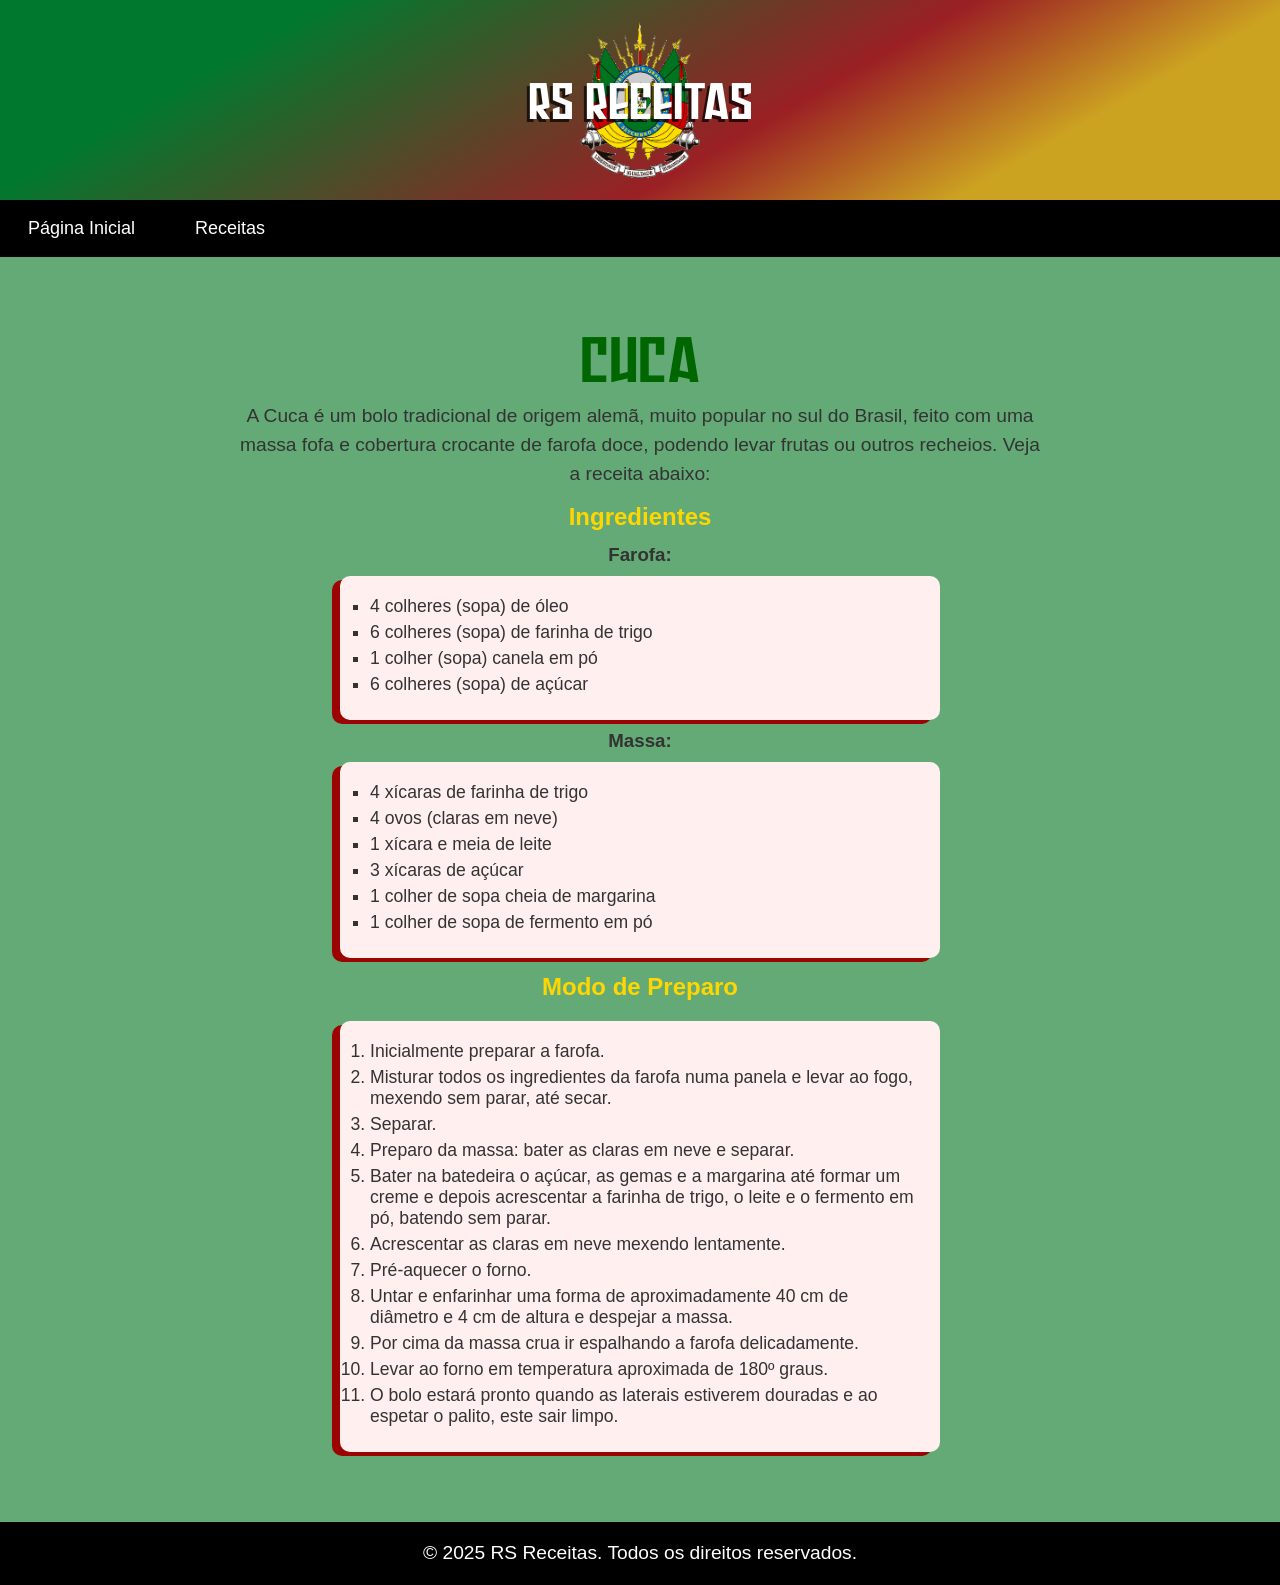
<file: atividade3/receitas/cuca.html>
<!DOCTYPE html>
<html lang="pt-br">
<head>
    <meta charset="UTF-8">
    <meta name="viewport" content="width=device-width, initial-scale=1.0">
    <title>RS Receitas - Cuca</title>
    <link rel="stylesheet" href="../css/receita.css">
    <link rel="stylesheet" href="../css/style.css">
    <link rel="shortcut icon" href="../img/logo.png" type="image/x-icon">
</head>
<body>

    <header class="header">
        <div class="overlay"></div>
        <img src="../img/simbolo-rs.png" alt="Símbolo do RS" class="logo">
        <h1 class="title">RS Receitas</h1>
    </header>

    <nav class="navbar">
        <ul class="nav-list">
            <li><a href="../index.html" class="nav-item">Página Inicial</a></li>
            <li class="nav-item-dropdown">
                <a href="#" class="nav-item">Receitas</a>
                <ul class="dropdown">
                    <li><a href="../receitas/xis-gaucho.html" class="dropdown-item">Xis Gaúcho</a></li>
                    <li><a href="../receitas/arroz-carreteiro.html" class="dropdown-item">Arroz Carreteiro</a></li>
                    <li><a href="../receitas/tortei.html" class="dropdown-item">Tortei</a></li>
                    <li><a href="../receitas/sagu-vinho.html" class="dropdown-item">Sagu de Vinho</a></li>
                    <li><a href="../receitas/cuca.html" class="dropdown-item">Cuca</a></li>
                </ul>
            </li>
        </ul>
    </nav>
<body>

    <main>
        <h2>Cuca</h2>
        <p>A Cuca é um bolo tradicional de origem alemã, muito popular no sul do Brasil, feito com uma massa fofa e cobertura crocante de farofa doce, podendo levar frutas ou outros recheios. Veja a receita abaixo:</p>
        <div class="subtitulo">
            <h3>Ingredientes</h3>
        </div>
        <div class="receita">
            <div>
                <h3 class="subtopico">Farofa:</h3>
                    <ul>
                        <li>4 colheres (sopa) de óleo</li>
                        <li>6 colheres (sopa) de farinha de trigo</li>
                        <li>1 colher (sopa) canela em pó</li>
                        <li>6 colheres (sopa) de açúcar</li>
                    </ul>
                <h3>Massa:</h3>
                    <ul>
                        <li>4 xícaras de farinha de trigo</li>
                        <li>4 ovos (claras em neve)</li>
                        <li>1 xícara e meia de leite</li>
                        <li>3 xícaras de açúcar</li>
                        <li>1 colher de sopa cheia de margarina</li>
                        <li>1 colher de sopa de fermento em pó</li>
                    </ul>
            </div>
        </div>
        <div class="subtitulo">
            <h3>Modo de Preparo</h3>
        </div>
        <div class="receita">
            <ol>
                <li>Inicialmente preparar a farofa.</li>
                <li>Misturar todos os ingredientes da farofa numa panela e levar ao fogo, mexendo sem parar, até secar.</li>
                <li>Separar.</li>
                <li>Preparo da massa: bater as claras em neve e separar.</li>
                <li>Bater na batedeira o açúcar, as gemas e a margarina até formar um creme e depois acrescentar a farinha de trigo, o leite e o fermento em pó, batendo sem parar.</li>
                <li>Acrescentar as claras em neve mexendo lentamente.</li>
                <li>Pré-aquecer o forno.</li>
                <li>Untar e enfarinhar uma forma de aproximadamente 40 cm de diâmetro e 4 cm de altura e despejar a massa.</li>
                <li>Por cima da massa crua ir espalhando a farofa delicadamente.</li>
                <li>Levar ao forno em temperatura aproximada de 180º graus.</li>
                <li>O bolo estará pronto quando as laterais estiverem douradas e ao espetar o palito, este sair limpo.</li>
            </ol> 
        </div>
    </main>

    <footer>
        <p>© 2025 RS Receitas. Todos os direitos reservados.</p>
    </footer>

</body>
</html>
</file>
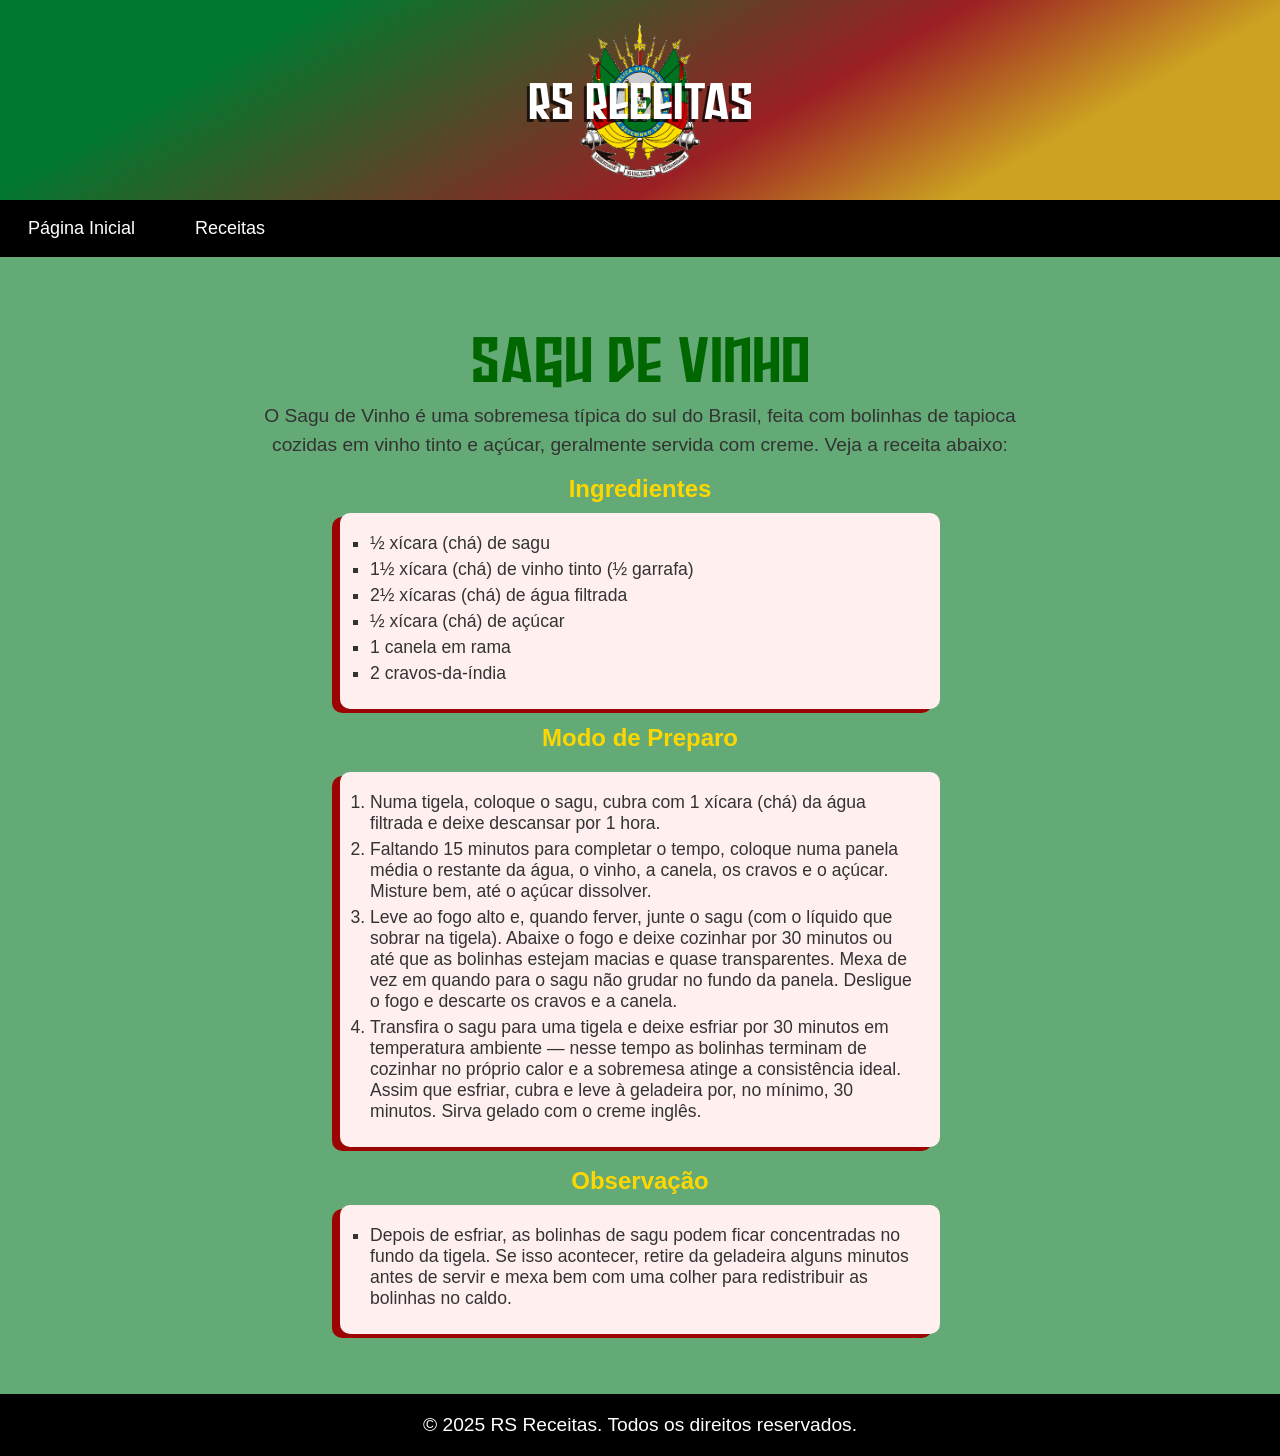
<file: atividade3/receitas/sagu-vinho.html>
<!DOCTYPE html>
<html lang="pt-br">
<head>
    <meta charset="UTF-8">
    <meta name="viewport" content="width=device-width, initial-scale=1.0">
    <title>RS Receitas - Sagu de Vinho</title>
    <link rel="stylesheet" href="../css/receita.css">
    <link rel="stylesheet" href="../css/style.css">
    <link rel="shortcut icon" href="../img/logo.png" type="image/x-icon">
</head>
<body>

    <header class="header">
        <div class="overlay"></div>
        <img src="../img/simbolo-rs.png" alt="Símbolo do RS" class="logo">
        <h1 class="title">RS Receitas</h1>
    </header>

    <nav class="navbar">
        <ul class="nav-list">
            <li><a href="../index.html" class="nav-item">Página Inicial</a></li>
            <li class="nav-item-dropdown">
                <a href="#" class="nav-item">Receitas</a>
                <ul class="dropdown">
                    <li><a href="../receitas/xis-gaucho.html" class="dropdown-item">Xis Gaúcho</a></li>
                    <li><a href="../receitas/arroz-carreteiro.html" class="dropdown-item">Arroz Carreteiro</a></li>
                    <li><a href="../receitas/tortei.html" class="dropdown-item">Tortei</a></li>
                    <li><a href="../receitas/sagu-vinho.html" class="dropdown-item">Sagu de Vinho</a></li>
                    <li><a href="../receitas/cuca.html" class="dropdown-item">Cuca</a></li>
                </ul>
            </li>
        </ul>
    </nav>
<body>

    <main>
        <h2>Sagu de Vinho</h2>
        <p>O Sagu de Vinho é uma sobremesa típica do sul do Brasil, feita com bolinhas de tapioca cozidas em vinho tinto e açúcar, geralmente servida com creme. Veja a receita abaixo:</p>

        <div class="subtitulo">
            <h3>Ingredientes</h3>
        </div>
        <div class="receita">
            <ul>
                <li>½ xícara (chá) de sagu</li>
                <li>1½ xícara (chá) de vinho tinto (½ garrafa)</li>
                <li>2½ xícaras (chá) de água filtrada</li>
                <li>½ xícara (chá) de açúcar</li>
                <li>1 canela em rama</li>
                <li>2 cravos-da-índia</li>
            </ul>
        </div>
        <div class="subtitulo">
            <h3>Modo de Preparo</h3>
        </div>
        <div class="receita">
            <ol>
                <li>Numa tigela, coloque o sagu, cubra com 1 xícara (chá) da água filtrada e deixe descansar por 1 hora.</li>
                <li>Faltando 15 minutos para completar o tempo, coloque numa panela média o restante da água, o vinho, a canela, os cravos e o açúcar. Misture bem, até o açúcar dissolver.
                </li>
                <li>Leve ao fogo alto e, quando ferver, junte o sagu (com o líquido que sobrar na tigela). Abaixe o fogo e deixe cozinhar por 30 minutos ou até que as bolinhas estejam macias e quase transparentes. Mexa de vez em quando para o sagu não grudar no fundo da panela. Desligue o fogo e descarte os cravos e a canela.</li>
                <li>Transfira o sagu para uma tigela e deixe esfriar por 30 minutos em temperatura ambiente — nesse tempo as bolinhas terminam de cozinhar no próprio calor e a sobremesa atinge a consistência ideal. Assim que esfriar, cubra e leve à geladeira por, no mínimo, 30 minutos. Sirva gelado com o creme inglês.</li>
            </ol> 
        </div>
        <div class="subtitulo">
            <h3>Observação</h3>
        </div>
        <div class="receita">
            <ul>
                <li>Depois de esfriar, as bolinhas de sagu podem ficar concentradas no fundo da tigela. Se isso acontecer, retire da geladeira alguns minutos antes de servir e mexa bem com uma colher para redistribuir as bolinhas no caldo.</li>
            </ul>
        </div>

    </main>

    <footer>
        <p>© 2025 RS Receitas. Todos os direitos reservados.</p>
    </footer>

</body>
</html>
</file>
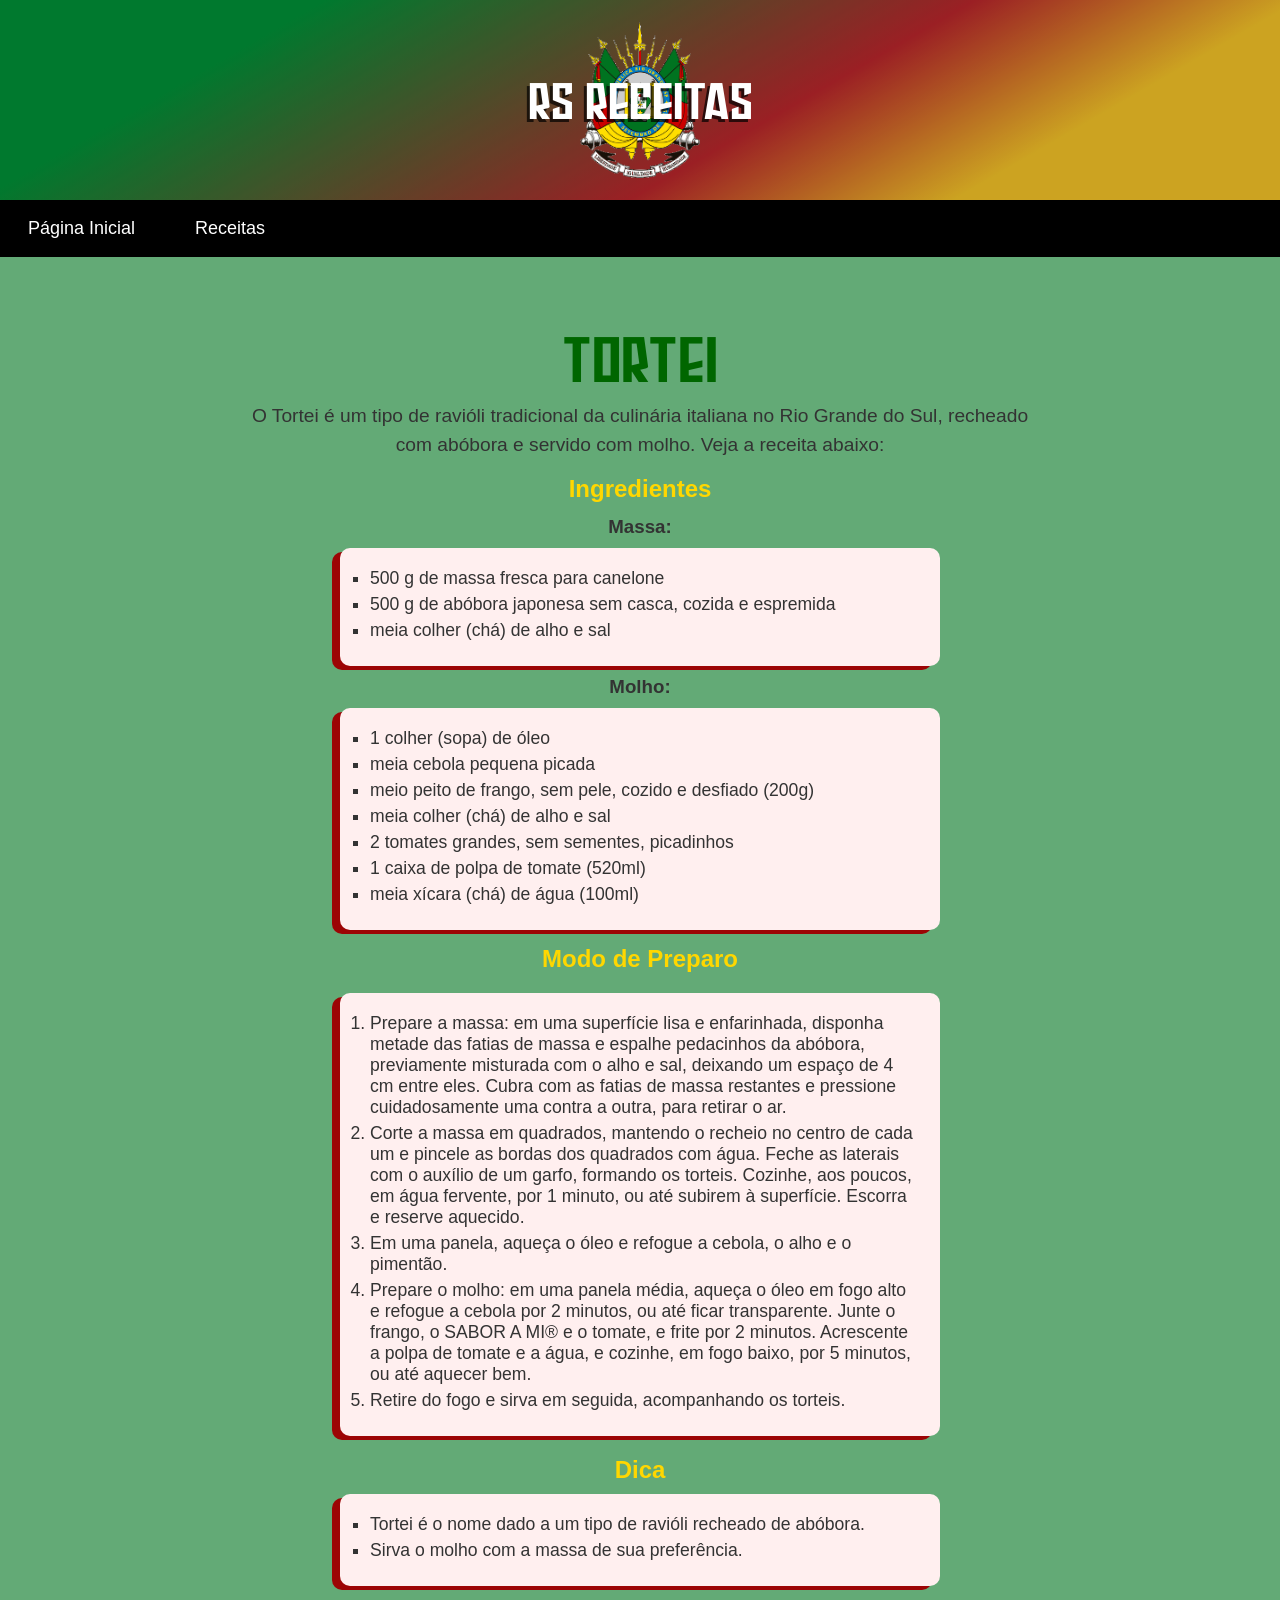
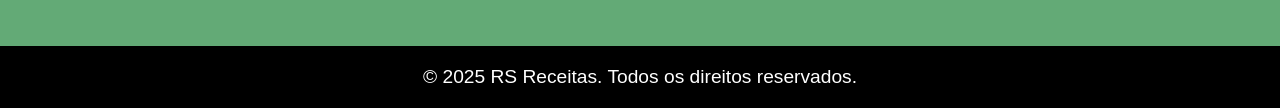
<file: atividade3/receitas/tortei.html>
<!DOCTYPE html>
<html lang="pt-br">
<head>
    <meta charset="UTF-8">
    <meta name="viewport" content="width=device-width, initial-scale=1.0">
    <title>RS Receitas - Tortei</title>
    <link rel="stylesheet" href="../css/receita.css">
    <link rel="stylesheet" href="../css/style.css">
    <link rel="shortcut icon" href="../img/logo.png" type="image/x-icon">
</head>
<body>

    <header class="header">
        <div class="overlay"></div>
        <img src="../img/simbolo-rs.png" alt="Símbolo do RS" class="logo">
        <h1 class="title">RS Receitas</h1>
    </header>

    <nav class="navbar">
        <ul class="nav-list">
            <li><a href="../index.html" class="nav-item">Página Inicial</a></li>
            <li class="nav-item-dropdown">
                <a href="#" class="nav-item">Receitas</a>
                <ul class="dropdown">
                    <li><a href="../receitas/xis-gaucho.html" class="dropdown-item">Xis Gaúcho</a></li>
                    <li><a href="../receitas/arroz-carreteiro.html" class="dropdown-item">Arroz Carreteiro</a></li>
                    <li><a href="../receitas/tortei.html" class="dropdown-item">Tortei</a></li>
                    <li><a href="../receitas/sagu-vinho.html" class="dropdown-item">Sagu de Vinho</a></li>
                    <li><a href="../receitas/cuca.html" class="dropdown-item">Cuca</a></li>
                </ul>
            </li>
        </ul>
    </nav>
<body>

    <main>
        <h2>Tortei</h2>
        <p>O Tortei é um tipo de ravióli tradicional da culinária italiana no Rio Grande do Sul, recheado com abóbora e servido com molho. Veja a receita abaixo:</p>
        <div class="subtitulo">
            <h3>Ingredientes</h3>
        </div>
        <div class="receita">
            <div>
                <h3 class="subtopico">Massa:</h3>
                    <ul>
                        <li>500 g de massa fresca para canelone</li>
                        <li>500 g de abóbora japonesa sem casca, cozida e espremida</li>
                        <li>meia colher (chá) de alho e sal</li>
                    </ul>
                <h3>Molho:</h3>
                    <ul>
                        <li>1 colher (sopa) de óleo</li>
                        <li>meia cebola pequena picada</li>
                        <li>meio peito de frango, sem pele, cozido e desfiado (200g)</li>
                        <li>meia colher (chá) de alho e sal</li>
                        <li>2 tomates grandes, sem sementes, picadinhos</li>
                        <li>1 caixa de polpa de tomate (520ml)</li>
                        <li>meia xícara (chá) de água (100ml)</li>
                    </ul>
            </div>
        </div>
        <div class="subtitulo">
            <h3>Modo de Preparo</h3>
        </div>
        <div class="receita">
            <ol>
                <li>Prepare a massa: em uma superfície lisa e enfarinhada, disponha metade das fatias de massa e espalhe pedacinhos da abóbora, previamente misturada com o alho e sal, deixando um espaço de 4 cm entre eles. Cubra com as fatias de massa restantes e pressione cuidadosamente uma contra a outra, para retirar o ar.</li>
                <li>Corte a massa em quadrados, mantendo o recheio no centro de cada um e pincele as bordas dos quadrados com água. Feche as laterais com o auxílio de um garfo, formando os torteis. Cozinhe, aos poucos, em água fervente, por 1 minuto, ou até subirem à superfície. Escorra e reserve aquecido.</li>
                <li>Em uma panela, aqueça o óleo e refogue a cebola, o alho e o pimentão.</li>
                <li>Prepare o molho: em uma panela média, aqueça o óleo em fogo alto e refogue a cebola por 2 minutos, ou até ficar transparente. Junte o frango, o SABOR A MI® e o tomate, e frite por 2 minutos. Acrescente a polpa de tomate e a água, e cozinhe, em fogo baixo, por 5 minutos, ou até aquecer bem.</li>
                <li>Retire do fogo e sirva em seguida, acompanhando os torteis.</li>
            </ol> 
        </div>
        <div class="subtitulo">
            <h3>Dica</h3>
        </div>
        <div class="receita">
            <ul>
                <li>Tortei é o nome dado a um tipo de ravióli recheado de abóbora.</li>
                <li>Sirva o molho com a massa de sua preferência.</li>
            </ul>
        </div>
    </main>

    <footer>
        <p>© 2025 RS Receitas. Todos os direitos reservados.</p>
    </footer>

</body>
</html>
</file>
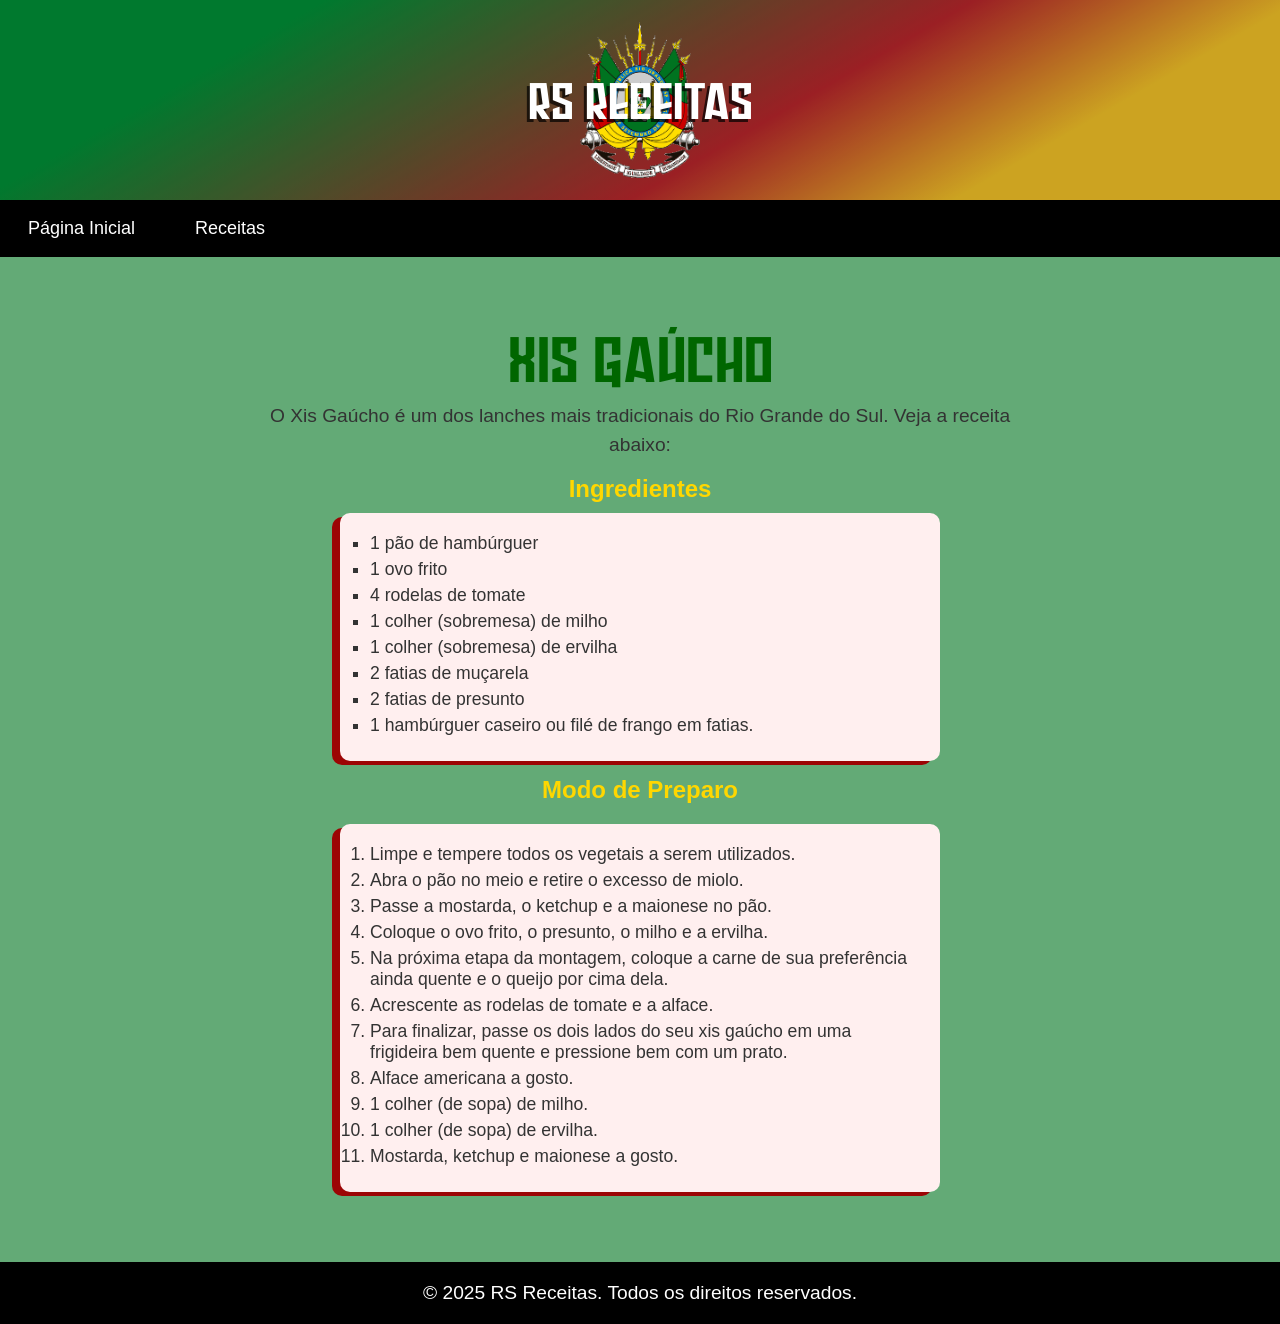
<file: atividade3/receitas/xis-gaucho.html>
<!DOCTYPE html>
<html lang="pt-br">
<head>
    <meta charset="UTF-8">
    <meta name="viewport" content="width=device-width, initial-scale=1.0">
    <title>RS Receitas - Tortei</title>
    <link rel="stylesheet" href="../css/receita.css">
    <link rel="stylesheet" href="../css/style.css">
    <link rel="shortcut icon" href="../img/logo.png" type="image/x-icon">
</head>
<body>

    <header class="header">
        <div class="overlay"></div>
        <img src="../img/simbolo-rs.png" alt="Símbolo do RS" class="logo">
        <h1 class="title">RS Receitas</h1>
    </header>

    <nav class="navbar">
        <ul class="nav-list">
            <li><a href="../index.html" class="nav-item">Página Inicial</a></li>
            <li class="nav-item-dropdown">
                <a href="#" class="nav-item">Receitas</a>
                <ul class="dropdown">
                    <li><a href="../receitas/xis-gaucho.html" class="dropdown-item">Xis Gaúcho</a></li>
                    <li><a href="../receitas/arroz-carreteiro.html" class="dropdown-item">Arroz Carreteiro</a></li>
                    <li><a href="../receitas/tortei.html" class="dropdown-item">Tortei</a></li>
                    <li><a href="../receitas/sagu-vinho.html" class="dropdown-item">Sagu de Vinho</a></li>
                    <li><a href="../receitas/cuca.html" class="dropdown-item">Cuca</a></li>
                </ul>
            </li>
        </ul>
    </nav>
<body>

    <main>
        <h2>Xis Gaúcho</h2>
        <p>O Xis Gaúcho é um dos lanches mais tradicionais do Rio Grande do Sul. Veja a receita abaixo:</p>
        <div class="subtitulo">
            <h3>Ingredientes</h3>
        </div>
        <div class="receita">
            <ul>
                <li>1 pão de hambúrguer</li>
                <li>1 ovo frito</li>
                <li>4 rodelas de tomate</li>
                <li>1 colher (sobremesa) de milho</li>
                <li>1 colher (sobremesa) de ervilha</li>
                <li>2 fatias de muçarela</li>
                <li>2 fatias de presunto</li>
                <li>1 hambúrguer caseiro ou filé de frango em fatias.</li>
            </ul>
        </div>
        <div class="subtitulo">
            <h3>Modo de Preparo</h3>
        </div>
        <div class="receita">
            <ol>
                <li>Limpe e tempere todos os vegetais a serem utilizados.</li>
                <li>Abra o pão no meio e retire o excesso de miolo.</li>
                <li>Passe a mostarda, o ketchup e a maionese no pão.</li>
                <li>Coloque o ovo frito, o presunto, o milho e a ervilha.</li>
                <li>Na próxima etapa da montagem, coloque a carne de sua preferência ainda quente e o queijo por cima dela.</li>
                <li>Acrescente as rodelas de tomate e a alface.</li>
                <li>Para finalizar, passe os dois lados do seu xis gaúcho em uma frigideira bem quente e pressione bem com um prato.</li>
                <li>Alface americana a gosto.</li>
                <li>1 colher (de sopa) de milho.</li>
                <li>1 colher (de sopa) de ervilha.</li>
                <li>Mostarda, ketchup e maionese a gosto.</li>
            </ol> 
        </div>
    </main>

    <footer>
        <p>© 2025 RS Receitas. Todos os direitos reservados.</p>
    </footer>

</body>
</html>
</file>
<file: atividade1/style.css>
*{
    margin: 0;
    padding: 0;
    box-sizing: border-box;
    margin-left: auto;
    margin-right: auto;
    margin-top: auto;
    margin-bottom: auto;
}

header{
    text-align: center;
    background-color: black;
    padding-top: 10px;
    padding-bottom: 10px;
    color: white;
    width: 1200px;
}

body{
    background-color: rgb(209, 206, 206);
    width: 1200px;
}

h1, h2, h3, p, li{
    margin: 7px;
}

li{
    margin-left: 35px;
    margin-top: 1px;
}

span{
    margin: 10px;
    font-size: 25px;
}

section{
    font-size: 18px;
    border: solid 0px;
    background-color: white;
    margin: 20px 0px 10px 0px;
    padding-top: 3px;
    padding-left: 10px;
    padding-bottom: 10px;
}

.nome{
    font-size: 29px;
    padding-bottom: 15px;
    font-weight: 100;
}

.objetivo{
    padding-bottom: 60px;
}

.idiomas{
    padding-bottom: 40px;
}

footer {
    color: white;
    text-align: center;
    background-color: black;
}
</file>
<file: atividade2/style.css>
:root{
    --color-primary:#8C2703;
    --color-secondary:#D9753B;
    --color-tertiary:#688C86;
    --color-shadow:#31423f;
    --color-background:#f8f0e2;
}

*{
    margin: 0;
    padding: 0;
    box-sizing: border-box;
    margin-top: auto;
    margin-right: auto;
    margin-bottom: auto;
    margin-left: auto;
}

.piedra-regular {
    font-family: "Piedra", serif;
    font-weight: 400;
    font-style: normal;
  }
  

header{
    font-size: 60px;
    text-shadow: -10px 7px #31423f;
    color: var(--color-secondary);
    background-color: var(--color-primary);
    text-align: 20px 400px 20px 20px;
    padding: 15px;
}

header h1 {
    margin-left: 30px;
    box-sizing: border-box;
    display: inline-block;
    align-items: center;
}

header img {
    margin-bottom: 0px;
    margin-top: 30px;
    padding: 0px;
    box-sizing: border-box;
    display: inline-block;
    width: 150px;
    align-items: center;
}

#menu{
    list-style: none;
    background-color: var(--color-tertiary);
    padding: 2px;
}

#menu li {
    display: inline;
}

#menu li a {
    padding: 15px;
    text-decoration: none;
    color: black;
    font: bold;
    display: inline-block;
}

main{
    background-color: var(--color-background);
}

body{
    background-color: var(--color-background);
}

footer {
    background-color: var(--color-shadow);
    color: #fff;
    text-align: center;
    padding: 20px;
    margin-top: 40px;
}

.footer-container {
    max-width: 1200px;
    margin: 0 auto;
}

.footer-info {
    margin: 10px 0;
    font-size: 14px;
}

.footer nav {
    margin: 10px 0;
}

.footer nav a {
    color: var(--color-background);
    text-decoration: none;
    margin: 0 15px;
    font-size: 14px;
}

.footer nav a::hover {
    text-decoration: underline;
}

.rede-social {
    margin-top: 10px;
    color: var(--color-background);
}

.rede-social a img {
    width: 24px;
    margin: 0 10px;
}
</file>
<file: atividade2/home.css>
:root{
    --color-primary:#8C2703;
    --color-secondary:#D9753B;
    --color-tertiary:#688C86;
    --color-shadow:#31423f;
    --color-background:#f8f0e2;
}

header{
    font-size: 60px;
    text-shadow: -10px 7px #31423f;
    color: var(--color-secondary);
    background-color: var(--color-primary);
    text-align: 20px 400px 20px 20px;
    padding: 15px;
}

section {
    color: var(--color-background);
    font-size: 20px;
    border: solid 0px;
    border-radius: 15px;
    background-color: var(--color-secondary);
    margin: 30px 30px 50px 30px;
    padding: 20px 20px 10px 20px;
    box-shadow: -10px 7px var(--color-shadow);
}

section, p {
    padding: 10px;
    padding-bottom: 20px;
}

section, h1 {
    padding: 10px;
    margin-bottom: 25px;
}

#quem_somos, #valores, #buscamos {
    box-sizing: border-box;
    margin-right: 800px;
    display: flex;
    flex-direction: column;
}

#quem_somos img {
    margin-left: 1300px;
    margin-top: -280px;
    margin-bottom: 0px;
    max-width: 400px;
}

#valores img {
    margin-left: 1300px;
    margin-top: -300px;
    margin-bottom: 0px;
    max-width: 300px;
}

#buscamos img {
    margin-left: 1300px;
    margin-top: -300px;
    margin-bottom: 0px;
    max-width: 400px;
}
</file>
<file: atividade3/css/home.css>
.card-container {
    display: flex;  
    justify-content: center;
    flex-wrap: wrap;    
    max-width: 1024px; 
    margin: 20px auto 0;
    gap: 20px; 
}

.card {
    font-family: 'splashpoint', 'arial';
    font-weight: normal;
    font-size: 25px;
    width: 300px;
    border-radius: 10px;    
    overflow: hidden;
    background-color: rgb(199, 199, 109);
    box-shadow: -8px 4px rgb(156, 4, 4);
    margin: 10px;
    text-align: center;
    text-decoration: none;
    padding: 10px 2px 10px 2px;
    transition: transform 0.3s ease-in-out;
}

.card:hover {
    transform: scale(1.10); 
}

.card img {
    width: 80%; 
    height: auto;
    border-radius: 15px;
}

.card-content{
    color: rgb(156, 4, 4);
    padding: 80px;
}
</file>
<file: atividade3/css/style.css>
:root {
    --primary-color: #006600; 
    --secondary-color: #FFD700; 
    --background-color: #FFF5CC; 
    --text-color: #333; 
}

@font-face {
    font-family:'splashpoint';
    src: url(../font/splashpoint.otf) format('opentype');
    font-weight: normal;
    font-style: normal;
}

* {
    margin: 0;
    padding: 0;
    box-sizing: border-box;
}

.header {
    position: relative;
    width: 100%;
    height: 200px;
    display: flex;
    justify-content: center;
    align-items: center;
    background: linear-gradient(
        -30deg, 
        #FFCC29 20%,
        #C1272D 40%,
        #009739 80%
    );
    overflow: hidden;
}

.overlay {
    position: absolute;
    width: 100%;
    height: 100%;
    background: rgba(0, 0, 0, 0.2);
}

.logo {
    position: absolute;
    width: 120px;
    z-index: 2;
}

.title {
    font-family: 'splashpoint', 'arial';
    font-weight: normal;
    position: absolute;
    font-size: 48px;
    color: white;
    text-shadow: -3px 3px 0px rgba(0, 0, 0, 0.7);
    z-index: 2;
}

.navbar {
    background-color: black;
    padding: 8px;
    font-family: Arial, sans-serif;
}

.nav-list {
    list-style-type: none;
    margin: 0;
    padding: 0;
    display: flex;
}

.nav-item {
    color: white;
    text-decoration: none;
    padding: 10px 20px;
    margin-right: 20px;
    font-size: 18px;
    display: block;
    border-radius: 5px;
}

.nav-item:hover {
    background-color:black;
}

.nav-item-dropdown {
    position: relative;
}

.dropdown {
    display: none;
    position: absolute;
    top: 100%;
    left: 0;
    background-color: #444;
    padding: 10px 0;
    list-style-type: none;
    margin: 0;
    min-width: 160px;
    border-radius: 5px;
}

.dropdown-item {
    color: white;
    text-decoration: none;
    padding: 10px 20px;
    display: block;
}

.dropdown-item:hover {
    background-color: black;
    border-radius: 5px;
}

.nav-item-dropdown:hover .dropdown {
    display: block;
}

main {
    padding-top: 50px;
    padding-bottom: 50px;
    background-color: rgb(99, 170, 118);
}

footer {
    padding: 7px;
    background-color: black;
    color: white;
    text-align: center;
}
</file>
<file: atividade4/style.css>
body {
    display: flex;
    justify-content: center;
    align-items: center;
    height: 100vh;
    background-color: #f4f4f4;
    margin: 0;
}
.calculadora {
    width: 500px;
    background: #c4c4c4;
    padding: 20px;
    border-radius: 5px;
    box-shadow: 0 4px 10px rgba(143, 139, 139, 0.3);
    box-sizing: border-box;
    display: flex;
    flex-direction: column;
    align-items: center;
}
.display {
    width: 100%;
    height: 80px;
    background: white;
    color: white;
    text-align: right;
    padding: 15px;
    font-size: 2em;
    border-radius: 2px;
    box-shadow: 2px 2px black;
    box-sizing: border-box;
    margin-bottom: 15px;
}
.buttons {
    display: grid;
    grid-template-columns: repeat(4, 1fr);
    gap: 15px;
    width: 100%; 
}
button {
    height: 90px;
    font-size: 1.8em;
    border: none;
    border-radius: 2px;
    box-shadow: 2px 2px black;
    background: white;
    color: black;
    cursor: pointer;
}
button:active {
    background: rgba(175, 170, 170, 0.3);
}
.zero, .adicao {
    flex: 1;
}
.igual {
    flex: 2;
    background: white;                                                                                                                    
}
.igual:active {
    background: rgba(151, 149, 149, 0.3);
}
.last-row {
    display: flex;
    gap: 15px;
    margin-left: 0px;
    margin-bottom: 0px;
    margin-top: 15px;
    width: 90%;
}
</file>
<file: atividade6/style.css>
body {
    font-family: Arial, sans-serif;
    margin: 0;
    display: grid;
    grid-template-columns: 250px 1fr;
    height: 100vh;
  }
  
  nav {
    background-color: #2c3e50;
    color: white;
    padding: 20px;
    display: flex;
    flex-direction: column;
    gap: 10px;
  }
  
  nav a {
    color: white;
    text-decoration: none;
    padding: 10px;
    border-radius: 5px;
    background-color: #34495e;
    transition: background 0.3s;
  }
  
  nav a:hover {
    background-color: #1abc9c;
  }
  
  main {
    padding: 20px;
    overflow-y: auto;
  }
  
  section {
    margin-bottom: 40px;
  }
  
  h2 {
    color: #2c3e50;
  }
  
  input,
  button {
    margin: 5px 0;
    padding: 8px;
    font-size: 1em;
  }
  
  .resultado {
    margin-top: 10px;
    font-weight: bold;
    color: #16a085;
  }
</file>
<file: atividade9.v2/styles/style.css>
*{
    margin: 0;
    padding: 0;
}

header {
    background-color: white;
    text-align: center;
}

body {
    background-color: rgb(228, 226, 226);
}

.wrapper {
    height: calc(100vh - 80px); /* altura da tela menos o header */
    display: flex;
    justify-content: center;
    align-items: center;
}

.container {
    width: 400px;
    height: 330px;
    padding: 20px;
    box-sizing: border-box;
    box-shadow: 0 4px 10px rgba(0,0,0,0.1);

    display: flex;
    flex-direction: column;
    justify-content: space-between;
    align-items: center;

    background-color: rgb(209, 208, 208);
}

.titulo {
    color: rgb(47, 167, 214);
    font-size:medium;
    margin: 0;
    text-align: center;
    padding: 10px;
}

.logo {
    background-color: white;
    padding: 40px;
    text-align: center;
}

form {
    display: flex;
    flex-direction: column;
    gap: 10px;
    width: 100%;
    
}

#usuario, #senha {
    padding: 10px;
    padding-right: 70px;
    border: none;
}

#button {
    border: none;
    color: white;
    background-color: rgb(47, 167, 214);
    padding: 15px 50px;
    width: auto;
    align-items: center;
    display: block;
    margin: 0 auto;
}
</file>
<file: atividade2/contato.css>
main {
    width: 400px; 
    background-color: var(--color-tertiary);
    border-radius: 30px;
    margin: 40px auto; 
    padding: 20px; 
    box-shadow: -10px 7px var(--color-shadow);
    display: flex;
    flex-direction: column;
    align-items: center; 
}

#titulo {
    font-size: 32px; 
    font-weight: bold; 
    text-align: center; 
    color: var(--color-primary); 
    text-transform: uppercase; 
    margin-bottom: 10px; 
    text-shadow: 1px 2px 2px var(--color-shadow); 
}

#subtitulo {
    font-size: 18px; 
    text-align: center; 
    color: var(--color-shadow); 
    margin-bottom: 20px; 
}

form {
    width: 100%;
    display: flex;
    flex-direction: column;
}

.campo {
    display: flex;
    flex-direction: column;
    margin-bottom: 15px;
}

label {
    margin-bottom: 5px;
    font-weight: bold;
}

input, textarea {
    width: 100%;
    padding: 10px;
    border-radius: 5px;
    border: 1px solid #d1d1d1;
}

button {
    width: 100%;
    padding: 10px;
    background-color: var(--color-primary);
    color: white;
    border: none;
    border-radius: 5px;
    cursor: pointer;
}

button:hover {
    background-color: var(--color-shadow);
}
</file>
<file: atividade2/produtos.css>
.produtos h1{
    color: var(--color-background);
    text-align: center;
    background-color: var(--color-tertiary);
    margin-top: 20px;
    margin-left: 30px;
    margin-right: 600px;
    border: solid 3px;
    border-radius: 15px;
    border-color: var(--color-primary);
    box-shadow: -10px 7px var(--color-shadow);
    padding: 10px;
}

.produtos p {
    margin: 25px;
    margin-left: 90px;
}

.produtos img {
    max-width: 300px;
    font-size: 20px;
    margin-left: 500px;
    border-radius: 40px;
}
</file>
<file: atividade9.v2/styles/cadastro.css>
* {
    margin: 0;
    padding: 0;
    box-sizing: border-box;
}

body {
    background-color: rgb(243, 242, 242);
}

header {
    color: white;
    background-color: rgb(47, 167, 214);
    font-size: small;
    padding: 15px;
}

.button-navegacao {
    border: none;
    background-color: black;
    color: white;
    padding: 15px 25px;
}

#button-incluir {
    border: none;
    background-color: green;
    color: white;
    padding: 10px 35px;
}

#button-editar {
    border: none;
    background-color: orange;
    color: white;
    padding: 10px 35px;
}

#button-salvar {
    border: none;
    background-color: rgb(47, 167, 214);
    color: white;
    padding: 10px 35px;
}

#button-cancelar {
    border: none;
    background-color: white;
    color: rgb(47, 167, 214);
    padding: 10px 35px;
}

#button-excluir {
    border: none;
    background-color: red;
    color: white;
    padding: 10px 35px;
}

form {
    display: flex;
    flex-direction: row;
    gap: 20px;
}

.wrapper {
    height: calc(100vh - 80px);
    display: flex;
    justify-content: center;
    align-items: center;
}

.container {
    display: flex;
    flex-direction: column;
}

.form-main {
    width: 400px;
    height: auto;
    padding: 20px;
    box-sizing: border-box;
    box-shadow: 0 4px 10px rgba(0, 0, 0, 0.1);
    display: flex;
    flex-direction: column;
    gap: 10px;
    background-color: rgb(209, 208, 208);
}

.button-superior {
    display: flex;
    flex-direction: column;
    gap: 10px;
}

.form-bloco {
    display: flex;
    flex-direction: column;
    gap: 10px;
}

.button-inferior {
    display: flex;
    align-items: flex-end;
    gap: 15px;
    margin-right: 70px;
}

input {
    border: none;
    padding: 10px;
    box-sizing: border-box;
}


label {
    color: white;
    margin-bottom: 5px;
    font-weight: bold;
    text-align: left;
}

.nome-e-sobrenome {
    display: flex;
    gap: 20px;
    margin-bottom: 15px;
}

.nome-e-sobrenome div {
    display: flex;
    flex-direction: column;
    flex: 1;
}

.nome, .sobrenome, .endereco, .telefone {
    display: flex;
    flex-direction: column;
    flex: 1;
    margin-bottom: 2px;
}

footer {
    color: rgb(47, 167, 214);
    font-size:medium;
    margin: 0;
    text-align: center;
    padding: 10px;
}

.telefone input {
    width: 200px; 
}
</file>
<file: atividade3/css/receita.css>
body {
    font-family: Arial, sans-serif;
    background-color: var(--background-color);
    color: var(--text-color);
    text-align: center;
}

h2 {
    font-family: 'splashpoint', 'arial';
    font-weight: normal;
    font-size: 60px;
    color: var(--primary-color);
    margin-top: 20px;
}

.subtitulo h3 {
    font-size: 1.5rem;
    color: var(--secondary-color);
    margin-top: 15px;
}

p {
    font-size: 1.2rem;
    line-height: 1.5;
    margin: 10px auto;
    width: 80%;
    max-width: 800px;
}

.receita ul {
    list-style-type: square;
    width: 80%;
    max-width: 600px;
    margin: 10px auto;
    background: #ffefef;
    padding: 20px;
    border-radius: 10px;
    box-shadow: -8px 4px rgb(156, 4, 4);
}

.receita ul li {
    font-size: 1.1rem;
    text-align: left;
    margin-left: 10px;
    padding-bottom: 5px;
}

.receita ol {
    list-style-type: decimal;
    width: 80%;
    max-width: 600px;
    margin: 20px auto;
    background: #ffefef;
    padding: 20px;
    border-radius: 10px;
    box-shadow: -8px 4px rgb(156, 4, 4);
}

.receita ol li {
    font-size: 1.1rem;
    text-align: left;
    margin-left: 10px;
    padding-bottom: 5px;
}

.subtopico {
    padding-top: 13px;
}
</file>
